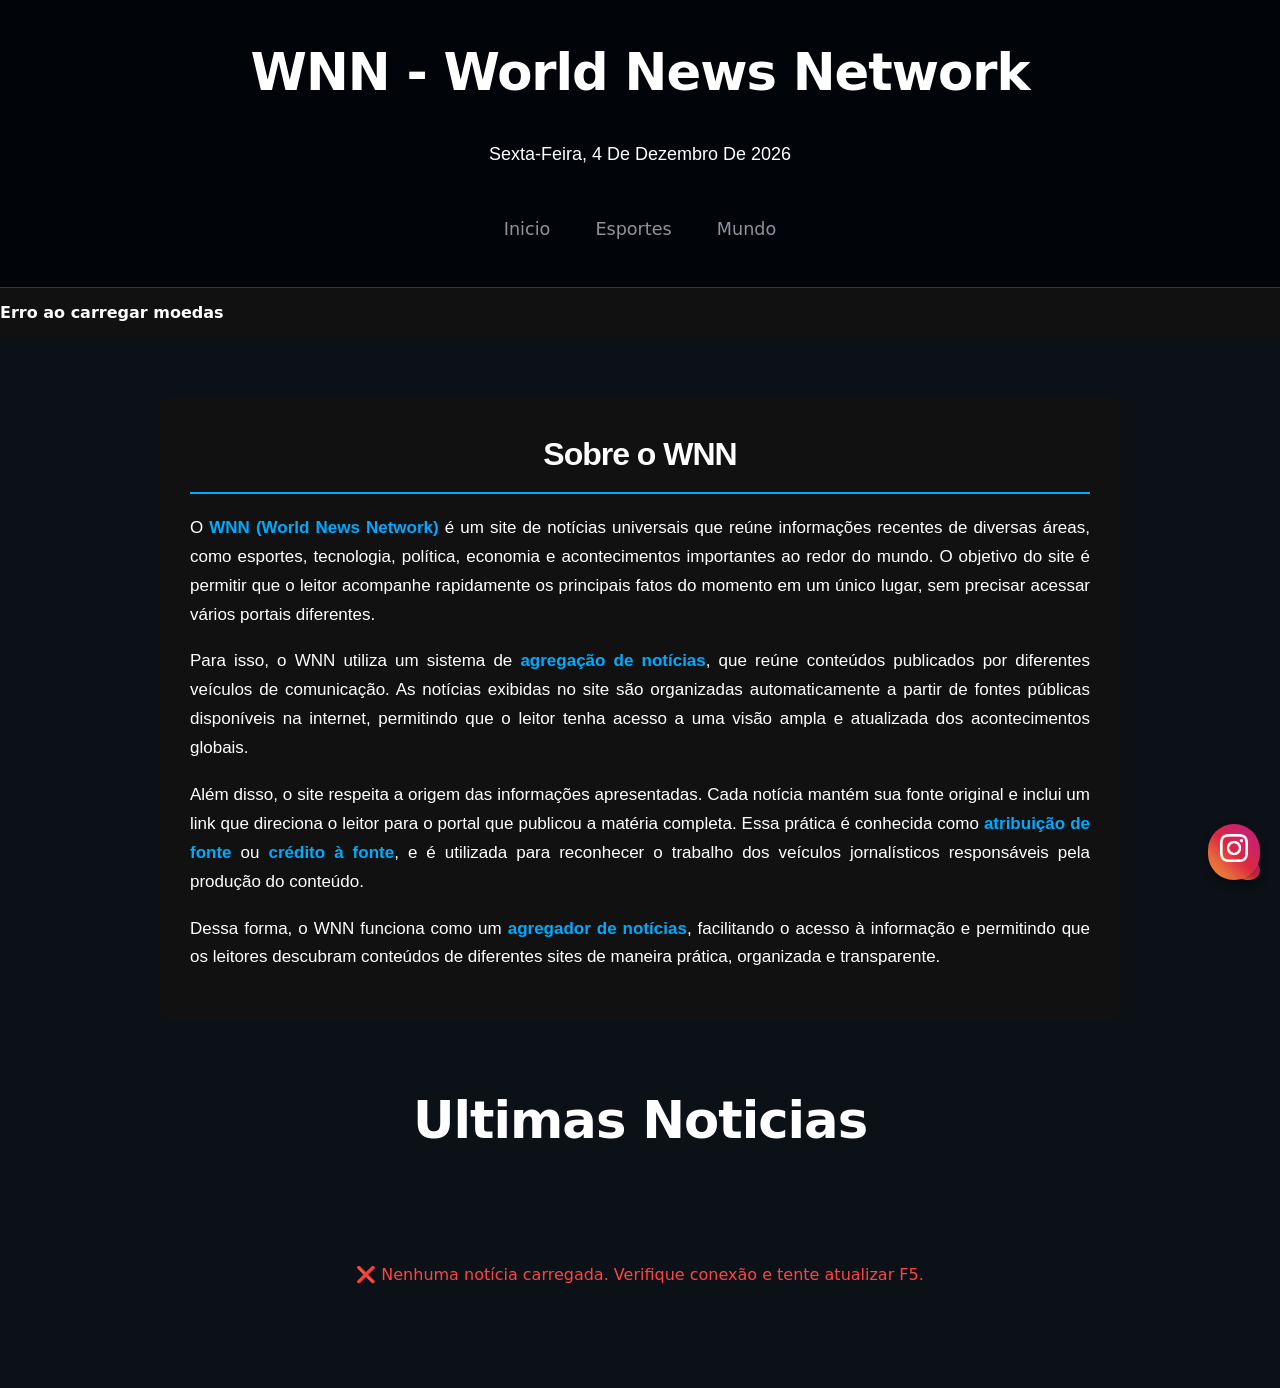
<file: site de noticias/index.html>
<!DOCTYPE html>
<html lang="pt-br">
<head>
<meta charset="UTF-8">
<meta name="viewport" content="width=device-width, initial-scale=1.0">
<link rel="stylesheet" href="style.css">
<title>WNN</title>
</head>

<body>

<header>
<h1 class="h1">WNN - World News Network</h1>
<p id="data"></p>

<script>
const hoje = new Date();

const dataFormatada = hoje.toLocaleDateString("pt-BR", {
  weekday: "long",
  day: "numeric",
  month: "long",
  year: "numeric"
});
document.getElementById("data").innerHTML = dataFormatada;
</script>
<nav>
<a href="index.html">Inicio</a>
<a href="esportes.html">Esportes</a>
<a href="mundo.html">Mundo</a>
</header>

<!-- CARROSSEL DE MOEDAS -->

<div class="carrossel">
<div class="ticker" id="cotacoes">

<span>Carregando moedas...</span>

</div>
</div>

<section class="sobre-wnn">

<h1>Sobre o WNN</h1>

<p>
O <strong>WNN (World News Network)</strong> é um site de notícias universais que reúne
informações recentes de diversas áreas, como esportes, tecnologia, política,
economia e acontecimentos importantes ao redor do mundo. O objetivo do site
é permitir que o leitor acompanhe rapidamente os principais fatos do momento
em um único lugar, sem precisar acessar vários portais diferentes.
</p>

<p>
Para isso, o WNN utiliza um sistema de <strong>agregação de notícias</strong>,
que reúne conteúdos publicados por diferentes veículos de comunicação.
As notícias exibidas no site são organizadas automaticamente a partir de
fontes públicas disponíveis na internet, permitindo que o leitor tenha
acesso a uma visão ampla e atualizada dos acontecimentos globais.
</p>

<p>
Além disso, o site respeita a origem das informações apresentadas.
Cada notícia mantém sua fonte original e inclui um link que direciona
o leitor para o portal que publicou a matéria completa. Essa prática é
conhecida como <strong>atribuição de fonte</strong> ou <strong>crédito à fonte</strong>,
e é utilizada para reconhecer o trabalho dos veículos jornalísticos
responsáveis pela produção do conteúdo.
</p>

<p>
Dessa forma, o WNN funciona como um <strong>agregador de notícias</strong>,
facilitando o acesso à informação e permitindo que os leitores descubram
conteúdos de diferentes sites de maneira prática, organizada e transparente.
</p>

</section>
<h1>Ultimas Noticias</h1>
<div class="noticias-mundo" id="noticias-esportes">
   <script>
      // SUBSTITUA o script da div #noticias-esportes por este (AGORA COM TUDO):

const FEEDS = {
    ufc: [
        { url: 'https://api.allorigins.win/get?url=' + encodeURIComponent('https://www.ufc.com/rss/news'), categoria: 'UFC' }
    ],
    f1: [
        { url: 'https://api.allorigins.win/get?url=' + encodeURIComponent('https://www.formula1.com/en/latest/rss/news'), categoria: 'F1' }
    ],
    futebol: [
        { url: 'https://api.allorigins.win/get?url=' + encodeURIComponent('https://www.uol.com.br/esporte/rss.xml'), categoria: 'Futebol' },
        { url: 'https://api.allorigins.win/get?url=' + encodeURIComponent('https://www.espn.com.br/rss/news'), categoria: 'Esportes' },
        { url: 'https://api.allorigins.win/get?url=' + encodeURIComponent('https://www.terra.com.br/esportes/rss.xml'), categoria: 'Esportes' }
    ],
    brasil: [
        { url: 'https://api.allorigins.win/get?url=' + encodeURIComponent('https://g1.globo.com/rss/g1/brasil/'), categoria: 'Brasil' }
    ],
    mundo: [
        { url: 'https://api.allorigins.win/get?url=' + encodeURIComponent('https://feeds.bbci.co.uk/portuguese/rss.xml'), categoria: 'Mundo' }
    ]
};

async function fetchRSS(feedUrl) {
    try {
        const controller = new AbortController();
        const timeout = setTimeout(() => controller.abort(), 10000); // 10s timeout
        
        const response = await fetch(feedUrl, { signal: controller.signal });
        clearTimeout(timeout);
        
        if (!response.ok) throw new Error(`HTTP ${response.status}`);
        const data = await response.json();
        
        const parser = new DOMParser();
        const xmlDoc = parser.parseFromString(data.contents, 'text/xml');
        
        // Verifica se tem erro de parsing
        const parserError = xmlDoc.querySelector('parsererror');
        if (parserError) throw new Error('Erro XML');
        
        return xmlDoc;
    } catch (error) {
        console.error('❌ Feed falhou:', feedUrl, error.message);
        return null;
    }
}

function parseRSS(xmlDoc) {
    const items = xmlDoc.querySelectorAll('item, entry'); // Suporta RSS e Atom
    const noticias = [];
    
    for (let i = 0; i < Math.min(items.length, 8); i++) { // 8 por feed agora
        const item = items[i];
        let title = item.querySelector('title')?.textContent?.trim() || 
                   item.querySelector('entry > title')?.textContent?.trim() ||
                   'Sem título';
        
        let link = item.querySelector('link')?.textContent?.trim() || 
                  item.querySelector('link[type="text/html"]')?.getAttribute('href') ||
                  '#';
        
        let description = item.querySelector('description')?.textContent || 
                         item.querySelector('summary')?.textContent ||
                         '';
        
        if (!title || title.length < 5) continue; // Pula títulos inválidos
        
        const resumo = description
            .replace(/<[^>]*>/g, '')
            .replace(/&[a-zA-Z0-9#]+;/g, ' ') // HTML entities
            .replace(/\s+/g, ' ')
            .trim()
            .substring(0, 120) + '...';

        noticias.push({ title, link, description: resumo });
    }
    return noticias;
}

function criarCard(noticia, categoria) {
    return `
        <div class="card-noticia">
            <div class="categoria">${categoria}</div>
            <h3>${noticia.title}</h3>
            <p>${noticia.description}</p>
            <a href="${noticia.link}" target="_blank" rel="noopener">Ler mais →</a>
        </div>
    `;
}

async function carregarTodasNoticias() {
    const container = document.getElementById('noticias-esportes');
    if (!container) {
        console.error('Container não encontrado!');
        return;
    }
    
    container.innerHTML = '<div style="grid-column:1/-1;text-align:center;padding:40px;color:#00ff88;font-size:18px;">🔄 Carregando todas as notícias (UFC, F1, Futebol, Brasil, Mundo)...</div>';
    
    const todasCategorias = ['ufc', 'f1', 'futebol', 'brasil', 'mundo'];
    let html = '';
    let total = 0;
    let erros = 0;
    
    for (const categoria of todasCategorias) {
        for (const feed of FEEDS[categoria]) {
            try {
                console.log(`📡 Carregando ${categoria}...`);
                const xmlDoc = await fetchRSS(feed.url);
                if (xmlDoc) {
                    const noticias = parseRSS(xmlDoc);
                    if (noticias.length > 0) {
                        noticias.forEach(noticia => {
                            html += criarCard(noticia, feed.categoria);
                            total++;
                        });
                    }
                }
            } catch (e) {
                erros++;
                console.error(`❌ ${categoria} falhou:`, e.message);
            }
        }
    }
    
    if (total > 0) {
        container.innerHTML = html;
        console.log(`✅ ${total} notícias carregadas! (${erros} feeds falharam)`);
    } else {
        container.innerHTML = '<div style="grid-column:1/-1;text-align:center;padding:40px;color:#ff4444;font-size:16px;">❌ Nenhuma notícia carregada. Verifique conexão e tente atualizar F5.</div>';
    }
}

// Inicialização + Auto-refresh
if (document.readyState === 'loading') {
    document.addEventListener('DOMContentLoaded', carregarTodasNoticias);
} else {
    carregarTodasNoticias();
}
setInterval(carregarTodasNoticias, 30 * 60 * 1000); // 30 minutos
   </script>
</div>



<script>

/* MOEDAS QUE SERÃO BUSCADAS */

async function atualizarCotacoes(){

try{

const resposta = await fetch("https://open.er-api.com/v6/latest/BRL")
const dados = await resposta.json()

const taxas = dados.rates

let html = ""

html += `<span>Cotação em tempo real: Dólar (USD): R$ ${(1/taxas.USD).toFixed(2)}</span>`
html += `<span>Euro (EUR): R$ ${(1/taxas.EUR).toFixed(2)}</span>`
html += `<span>Libra (GBP): R$ ${(1/taxas.GBP).toFixed(2)}</span>`
html += `<span>Iene (JPY): R$ ${(1/taxas.JPY).toFixed(2)}</span>`
html += `<span>Dólar Canadense (CAD): R$ ${(1/taxas.CAD).toFixed(2)}</span>`
html += `<span>Dólar Australiano (AUD): R$ ${(1/taxas.AUD).toFixed(2)}</span>`
html += `<span>Franco Suíço (CHF): R$ ${(1/taxas.CHF).toFixed(2)}</span>`
html += `<span>Yuan Chinês (CNY): R$ ${(1/taxas.CNY).toFixed(2)}</span>`
html += `<span>Peso Argentino (ARS): R$ ${(1/taxas.ARS).toFixed(2)}</span>`
html += `<span>Peso Mexicano (MXN): R$ ${(1/taxas.MXN).toFixed(2)}</span>`

document.getElementById("cotacoes").innerHTML = html + html

}catch(erro){

document.getElementById("cotacoes").innerHTML =
"<span>Erro ao carregar moedas</span>"

}

}

atualizarCotacoes()
setInterval(atualizarCotacoes,60000)
</script>
<div class="ctt">
   <div class="ctt">
<a href="https://www.instagram.com/wnnfatos/" target="_blank">
<img src="insta.png" alt="Instagram" class="insta">
    </div>
</div>
</body>
</html>
</file>
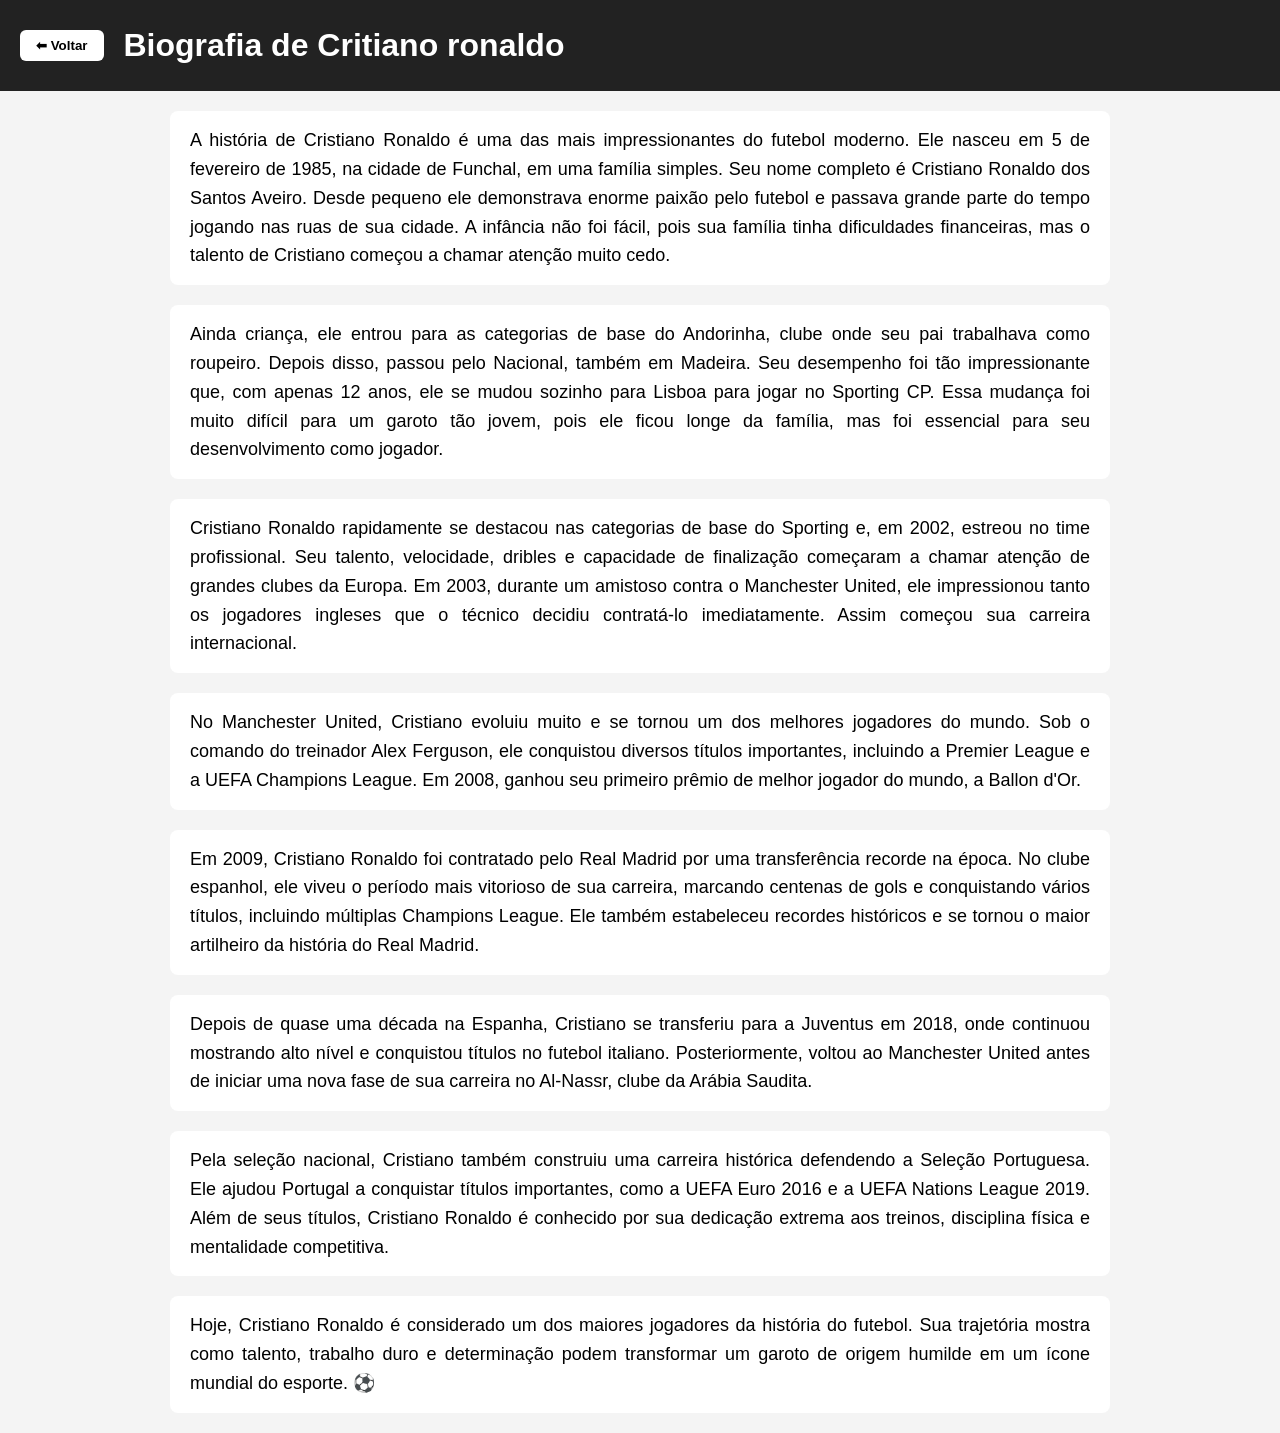
<file: site de noticias/cr7.html>
<!DOCTYPE html>
<html lang="en">
<head>
    <meta charset="UTF-8">
    <meta name="viewport" content="width=device-width, initial-scale=1.0">
    <title>Cristiano Ronaldo</title>
    <link rel="stylesheet" href="cr7.css">
</head>
<body>
    <header>
        <button class="voltar" onclick="history.back()">⬅ Voltar</button>
        <h1>Biografia de Critiano ronaldo</h1>
    </header>
    <p>A história de Cristiano Ronaldo é uma das mais impressionantes do futebol moderno. Ele nasceu em 5 de fevereiro de 1985, na cidade de Funchal, em uma família simples. Seu nome completo é Cristiano Ronaldo dos Santos Aveiro. Desde pequeno ele demonstrava enorme paixão pelo futebol e passava grande parte do tempo jogando nas ruas de sua cidade. A infância não foi fácil, pois sua família tinha dificuldades financeiras, mas o talento de Cristiano começou a chamar atenção muito cedo.</p><p>Ainda criança, ele entrou para as categorias de base do Andorinha, clube onde seu pai trabalhava como roupeiro. Depois disso, passou pelo Nacional, também em Madeira. Seu desempenho foi tão impressionante que, com apenas 12 anos, ele se mudou sozinho para Lisboa para jogar no Sporting CP. Essa mudança foi muito difícil para um garoto tão jovem, pois ele ficou longe da família, mas foi essencial para seu desenvolvimento como jogador.</p><p>Cristiano Ronaldo rapidamente se destacou nas categorias de base do Sporting e, em 2002, estreou no time profissional. Seu talento, velocidade, dribles e capacidade de finalização começaram a chamar atenção de grandes clubes da Europa. Em 2003, durante um amistoso contra o Manchester United, ele impressionou tanto os jogadores ingleses que o técnico decidiu contratá-lo imediatamente. Assim começou sua carreira internacional.</p><p>No Manchester United, Cristiano evoluiu muito e se tornou um dos melhores jogadores do mundo. Sob o comando do treinador Alex Ferguson, ele conquistou diversos títulos importantes, incluindo a Premier League e a UEFA Champions League. Em 2008, ganhou seu primeiro prêmio de melhor jogador do mundo, a Ballon d'Or.</p><p>Em 2009, Cristiano Ronaldo foi contratado pelo Real Madrid por uma transferência recorde na época. No clube espanhol, ele viveu o período mais vitorioso de sua carreira, marcando centenas de gols e conquistando vários títulos, incluindo múltiplas Champions League. Ele também estabeleceu recordes históricos e se tornou o maior artilheiro da história do Real Madrid.</p><p>Depois de quase uma década na Espanha, Cristiano se transferiu para a Juventus em 2018, onde continuou mostrando alto nível e conquistou títulos no futebol italiano. Posteriormente, voltou ao Manchester United antes de iniciar uma nova fase de sua carreira no Al-Nassr, clube da Arábia Saudita.</p><p>Pela seleção nacional, Cristiano também construiu uma carreira histórica defendendo a Seleção Portuguesa. Ele ajudou Portugal a conquistar títulos importantes, como a UEFA Euro 2016 e a UEFA Nations League 2019. Além de seus títulos, Cristiano Ronaldo é conhecido por sua dedicação extrema aos treinos, disciplina física e mentalidade competitiva.</p><p>Hoje, Cristiano Ronaldo é considerado um dos maiores jogadores da história do futebol. Sua trajetória mostra como talento, trabalho duro e determinação podem transformar um garoto de origem humilde em um ícone mundial do esporte. ⚽</p>
</body>
</html>
</file>
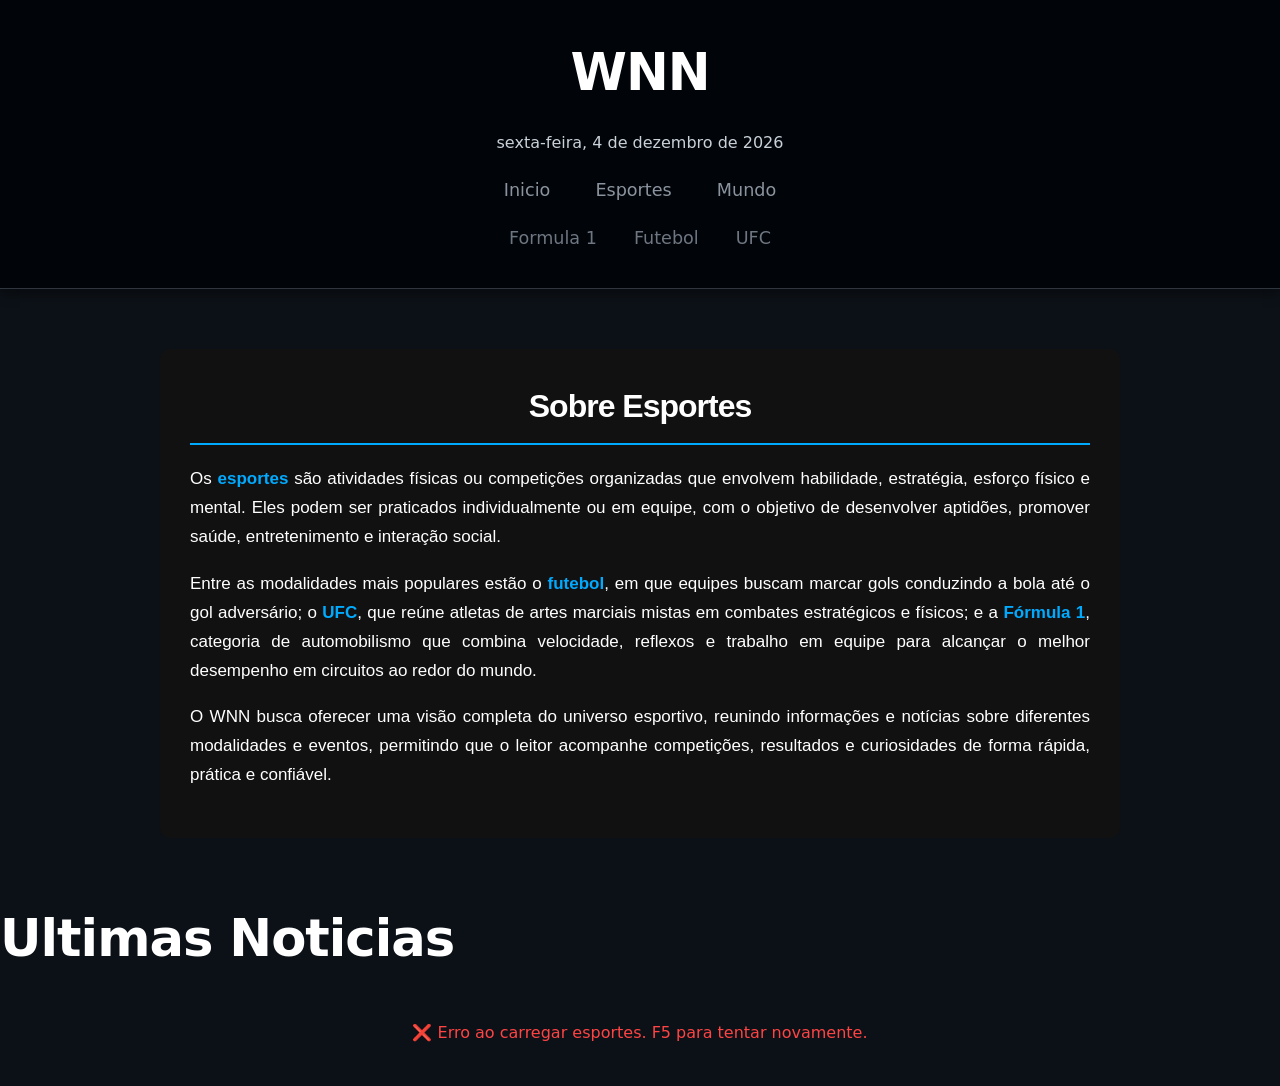
<file: site de noticias/esportes.html>
<!DOCTYPE html>
<html lang="pt-br">
<head>
<meta charset="UTF-8">
<meta name="viewport" content="width=device-width, initial-scale=1.0">
<link rel="stylesheet" href="esportes.css">

<title>WNN</title>
</head>

<body>

<header>

<h1>WNN</h1>
<p id="data"></p>

<script>
const hoje = new Date();

const dataFormatada = hoje.toLocaleDateString("pt-BR", {
  weekday: "long",
  day: "numeric",
  month: "long",
  year: "numeric"
});
document.getElementById("data").innerHTML = dataFormatada;
</script>

<nav>
<a href="index.html">Inicio</a>
<a href="esportes.html">Esportes</a>
<a href="mundo.html">Mundo</a>
</nav>

<nav class="sub-nav">
<a href="f1.html" class="sub-link">Formula 1</a>
<a href="fut.html" class="sub-link">Futebol</a>
<a href="ufc.html" class="sub-link">UFC</a>
</nav>

</header>
<section class="sobre-esportes">

<h1>Sobre Esportes</h1>

<p>
Os <strong>esportes</strong> são atividades físicas ou competições organizadas que envolvem habilidade, estratégia, esforço físico e mental. Eles podem ser praticados individualmente ou em equipe, com o objetivo de desenvolver aptidões, promover saúde, entretenimento e interação social.
</p>

<p>
Entre as modalidades mais populares estão o <strong>futebol</strong>, em que equipes buscam marcar gols conduzindo a bola até o gol adversário; o <strong>UFC</strong>, que reúne atletas de artes marciais mistas em combates estratégicos e físicos; e a <strong>Fórmula 1</strong>, categoria de automobilismo que combina velocidade, reflexos e trabalho em equipe para alcançar o melhor desempenho em circuitos ao redor do mundo.
</p>

<p>
O WNN busca oferecer uma visão completa do universo esportivo, reunindo informações e notícias sobre diferentes modalidades e eventos, permitindo que o leitor acompanhe competições, resultados e curiosidades de forma rápida, prática e confiável.
</p>

</section>
<h1>Ultimas Noticias</h1>
<div class="noticias-mundo" id="noticias-esportes">
<script>
  // JS APENAS PARA ESPORTES (substitua o script da div #noticias-esportes)

const FEEDS_ESPORTE = [
    { url: 'https://api.allorigins.win/get?url=' + encodeURIComponent('https://www.uol.com.br/esporte/rss.xml'), categoria: 'Futebol' },
    { url: 'https://api.allorigins.win/get?url=' + encodeURIComponent('https://www.espn.com.br/rss/news'), categoria: 'Esportes' },
    { url: 'https://api.allorigins.win/get?url=' + encodeURIComponent('https://www.terra.com.br/esportes/rss.xml'), categoria: 'Esportes' },
    { url: 'https://api.allorigins.win/get?url=' + encodeURIComponent('https://www.ufc.com/rss/news'), categoria: 'UFC' },
    { url: 'https://api.allorigins.win/get?url=' + encodeURIComponent('https://www.formula1.com/en/latest/rss/news'), categoria: 'F1' }
];

async function fetchRSS(feedUrl) {
    try {
        const controller = new AbortController();
        const timeout = setTimeout(() => controller.abort(), 8000);
        
        const response = await fetch(feedUrl, { signal: controller.signal });
        clearTimeout(timeout);
        
        if (!response.ok) throw new Error(`HTTP ${response.status}`);
        const data = await response.json();
        
        const parser = new DOMParser();
        const xmlDoc = parser.parseFromString(data.contents, 'text/xml');
        const parserError = xmlDoc.querySelector('parsererror');
        if (parserError) throw new Error('XML inválido');
        
        return xmlDoc;
    } catch (error) {
        console.error('Feed falhou:', error.message);
        return null;
    }
}

function parseRSS(xmlDoc) {
    const items = xmlDoc.querySelectorAll('item, entry');
    const noticias = [];
    
    for (let i = 0; i < Math.min(items.length, 10); i++) {
        const item = items[i];
        let title = item.querySelector('title')?.textContent?.trim() || 'Sem título';
        let link = item.querySelector('link')?.textContent?.trim() || 
                  item.querySelector('link[type="text/html"]')?.getAttribute('href') || '#';
        let description = item.querySelector('description, summary')?.textContent || '';
        
        if (title.length < 5) continue;
        
        const resumo = description
            .replace(/<[^>]*>/g, '')
            .replace(/&[a-zA-Z0-9#]+;/g, ' ')
            .replace(/\s+/g, ' ')
            .trim()
            .substring(0, 120) + '...';

        noticias.push({ title, link, description: resumo });
    }
    return noticias;
}

function criarCard(noticia, categoria) {
    return `
        <div class="card-noticia">
            <div class="categoria">${categoria}</div>
            <h3>${noticia.title}</h3>
            <p>${noticia.description}</p>
            <a href="${noticia.link}" target="_blank" rel="noopener">Ler mais →</a>
        </div>
    `;
}

async function carregarEsportes() {
    const container = document.getElementById('noticias-esportes');
    if (!container) return;
    
    container.innerHTML = '<div style="grid-column:1/-1;text-align:center;padding:40px;color:#00ff88;font-size:18px;">⚽🔥 Carregando notícias de esportes...</div>';
    
    let html = '';
    let total = 0;
    
    for (const feed of FEEDS_ESPORTE) {
        try {
            console.log(`📡 ${feed.categoria}...`);
            const xmlDoc = await fetchRSS(feed.url);
            if (xmlDoc) {
                const noticias = parseRSS(xmlDoc);
                noticias.forEach(noticia => {
                    html += criarCard(noticia, feed.categoria);
                    total++;
                });
            }
        } catch (e) {
            console.error(`❌ ${feed.categoria}:`, e.message);
        }
    }
    
    container.innerHTML = total > 0 ? html : 
        '<div style="grid-column:1/-1;text-align:center;padding:40px;color:#ff4444;">❌ Erro ao carregar esportes. F5 para tentar novamente.</div>';
    
    console.log(`⚽ ${total} notícias esportivas carregadas!`);
}

// Carrega agora + atualiza a cada 30min
if (document.readyState === 'loading') {
    document.addEventListener('DOMContentLoaded', carregarEsportes);
} else {
    carregarEsportes();
}
setInterval(carregarEsportes, 30 * 60 * 1000);
</script>


<footer>

<div class="footer-container">

<div class="footer-logo">
<img src="logo-wnn.png" alt="WNN">
<p>World News Network - notícias atualizadas sobre esportes, tecnologia e acontecimentos do mundo.</p>
</div>

<div class="footer-links">
<h3>Navegação</h3>
<a href="#">Início</a>
<a href="#">Esportes</a>
<a href="../mundo/mundo.html">Mundo</a>
<a href="https://web.whatsapp.com" target="_blank">Contato</a>
</div>

<div class="footer-social">
<h3>Redes</h3>
<a href="https://www.instagram.com/wnnfatos/" target="_blank">Instagram</a>
<a href="https://web.whatsapp.com" target="_blank">Whatsapp</a>
<a href="#">YouTube</a>
</div>

</div>

<div class="ctt">
   <div class="ctt">
        <a href="https://www.instagram.com/wnnfatos/" target="_blank">
        <img src="insta.png" alt="Instagram" class="insta">
    </div>
</div>
<div class="footer-copy">
<p>© 2026 WNN - Todos os direitos reservados</p>
</div>

</footer>
</file>
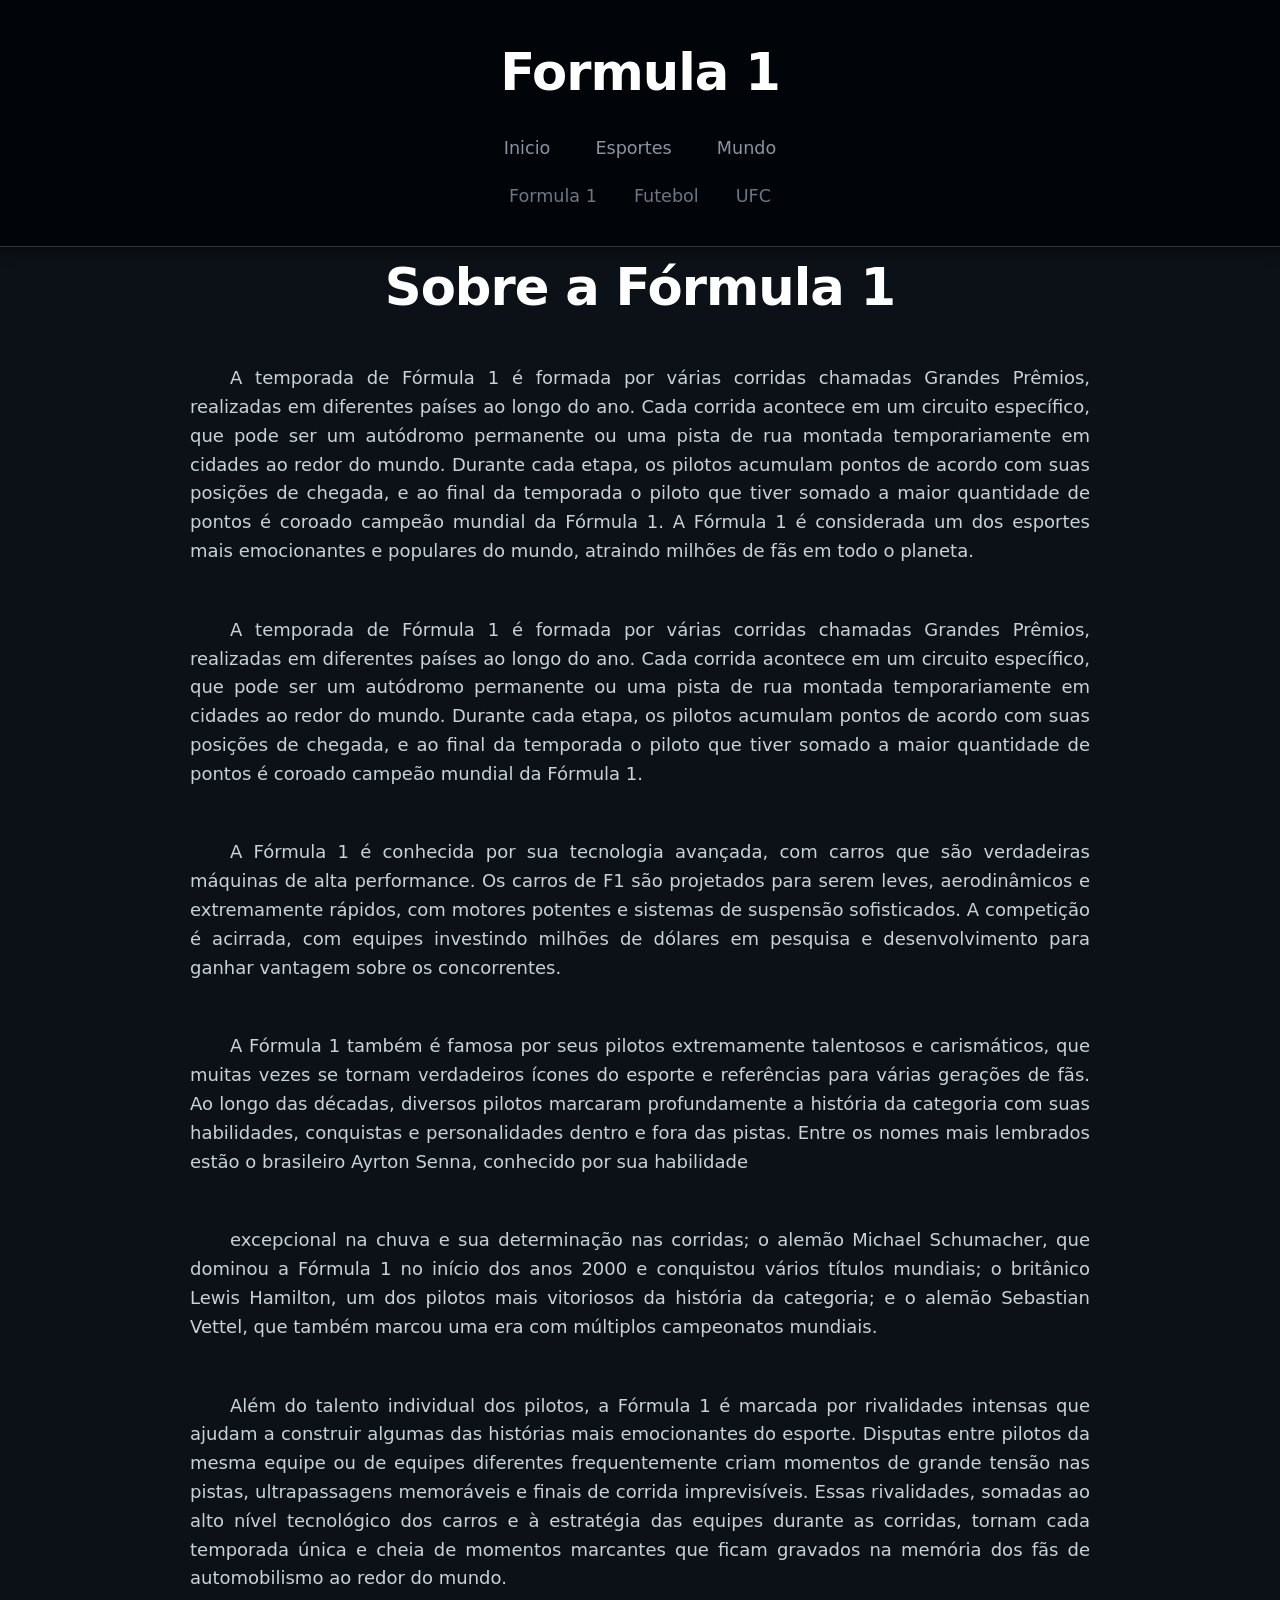
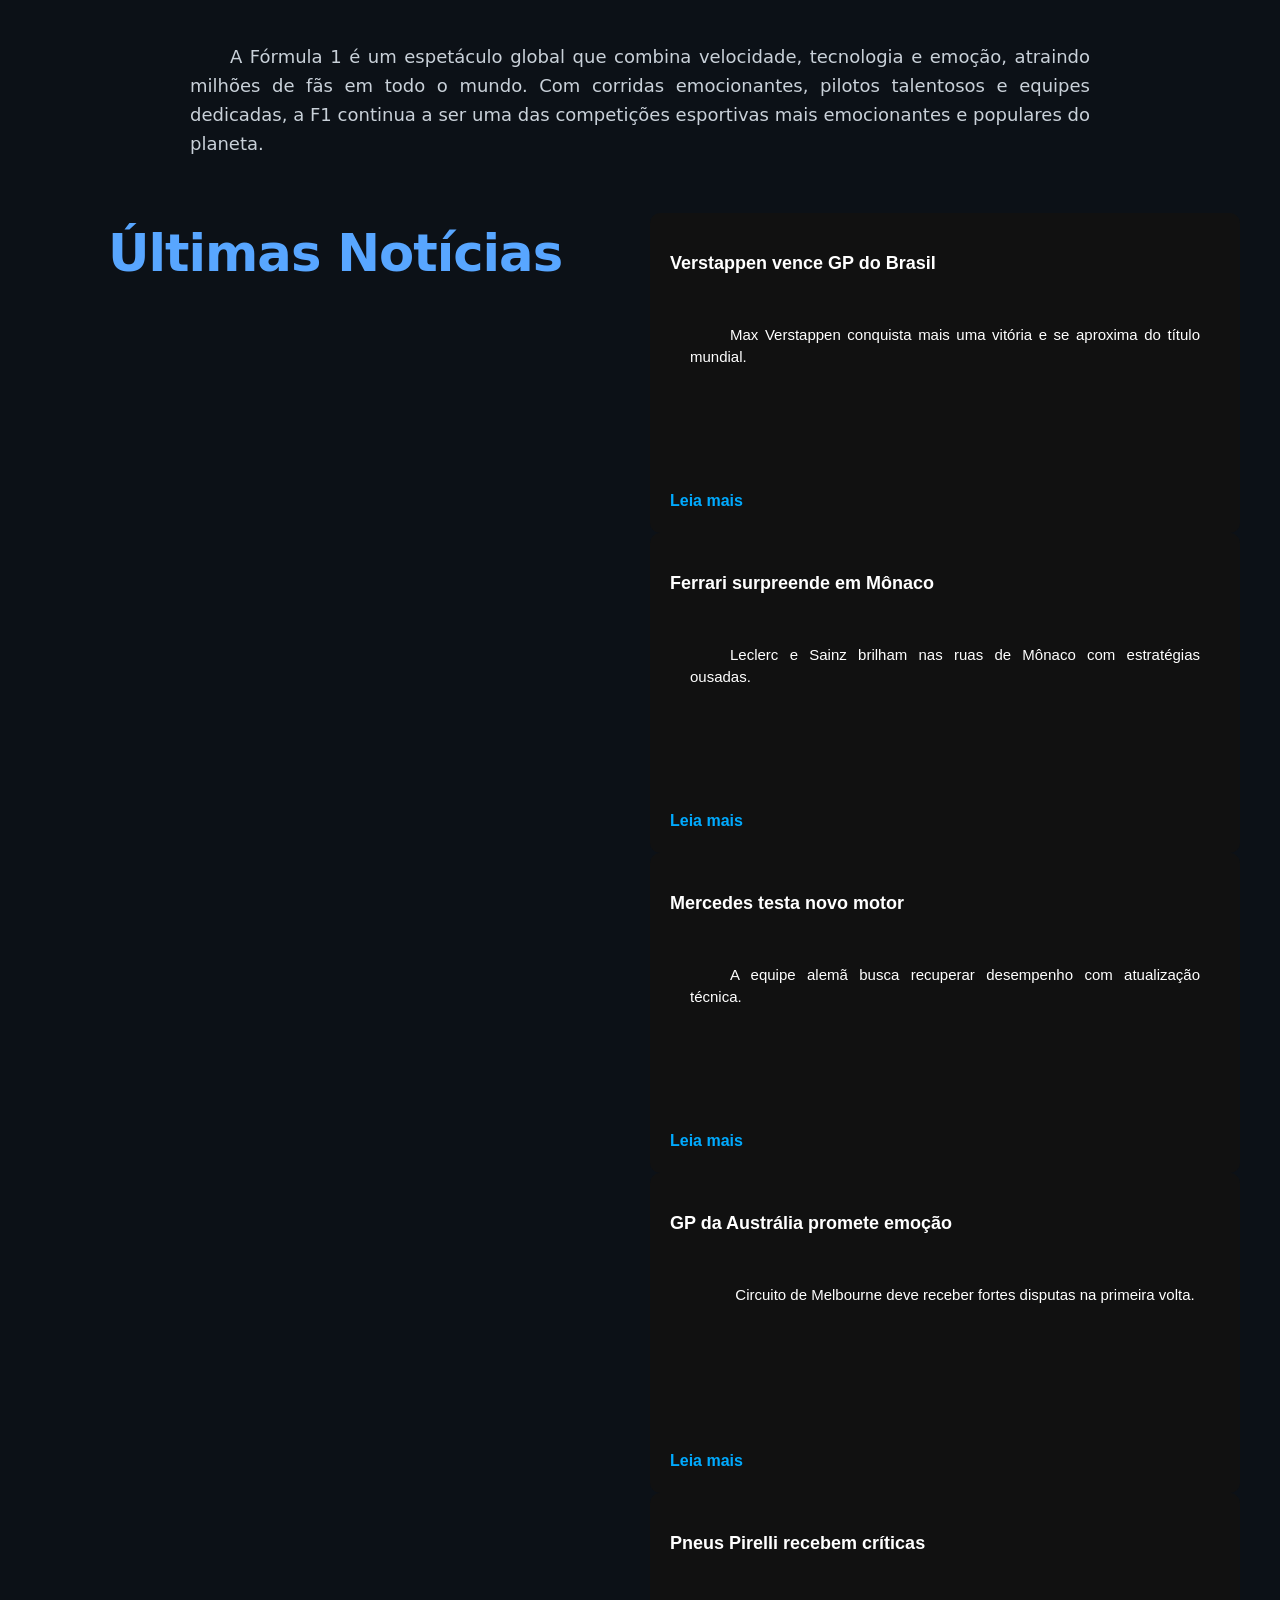
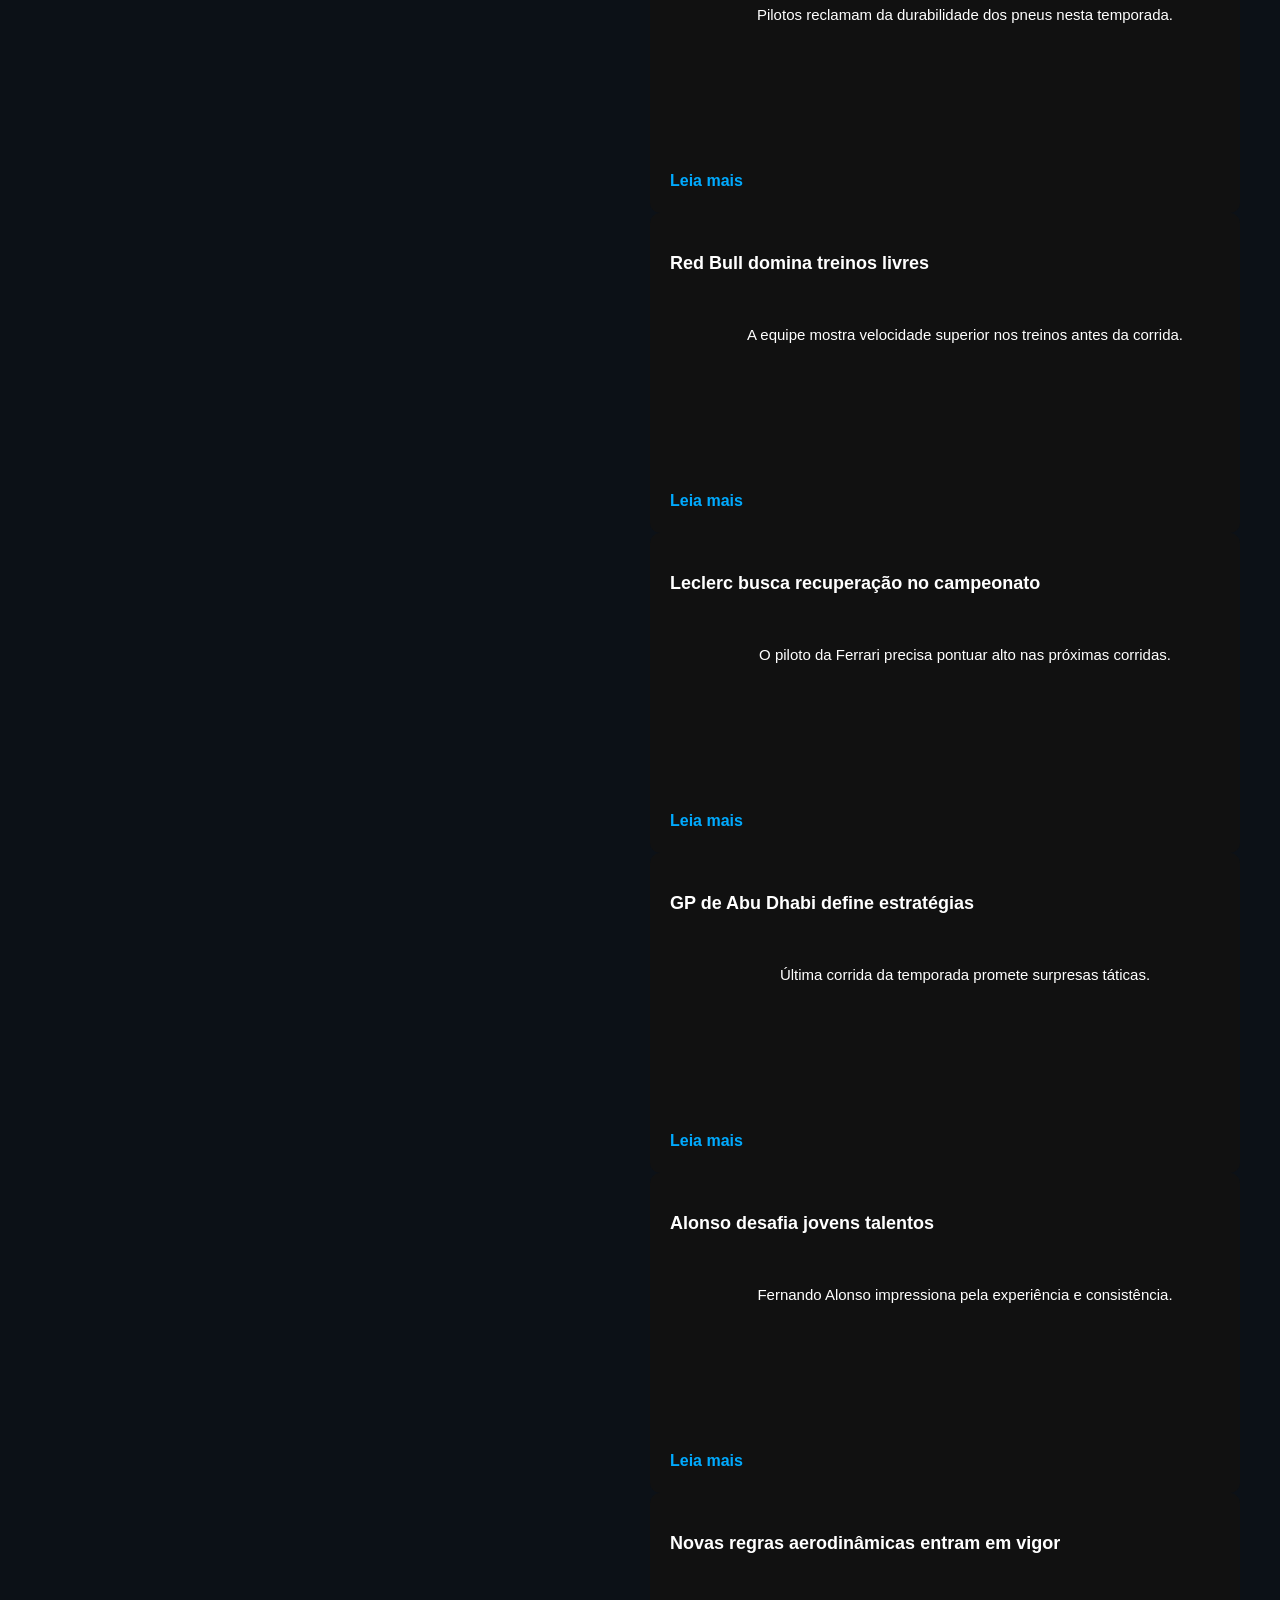
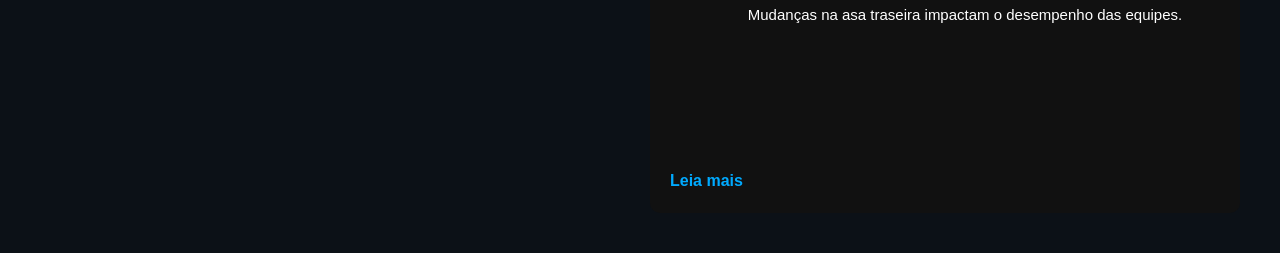
<file: site de noticias/f1.html>
<!DOCTYPE html>
<html lang="pt-br">
<head>
<meta charset="UTF-8">
<meta name="viewport" content="width=device-width, initial-scale=1.0">
<title>Formula 1</title>
<link rel="stylesheet" href="f1.css">
</head>

<body>

<header>

<h1>Formula 1</h1>

<nav>
<a href="index.html">Inicio</a>
<a href="esportes.html">Esportes</a>
<a href="mundo.html">Mundo</a>
</nav>

<nav class="sub-nav">
<a href="f1.html" class="sub-link">Formula 1</a>
<a href="fut.html" class="sub-link">Futebol</a>
<a href="ufc.html" class="sub-link">UFC</a>
</nav>
</header>

<h1 class="titulo">Sobre a Fórmula 1</h1>

<p class="esp">
A temporada de Fórmula 1 é formada por várias corridas chamadas Grandes Prêmios, realizadas em diferentes países ao longo do ano. Cada corrida acontece em um circuito específico, que pode ser um autódromo permanente ou uma pista de rua montada temporariamente em cidades ao redor do mundo. Durante cada etapa, os pilotos acumulam pontos de acordo com suas posições de chegada, e ao final da temporada o piloto que tiver somado a maior quantidade de pontos é coroado campeão mundial da Fórmula 1. A Fórmula 1 é considerada um dos esportes mais emocionantes e populares do mundo, atraindo milhões de fãs em todo o planeta.
</p>

<div>

<div class="texto">

<p>
A temporada de Fórmula 1 é formada por várias corridas chamadas Grandes Prêmios, realizadas em diferentes países ao longo do ano. Cada corrida acontece em um circuito específico, que pode ser um autódromo permanente ou uma pista de rua montada temporariamente em cidades ao redor do mundo. Durante cada etapa, os pilotos acumulam pontos de acordo com suas posições de chegada, e ao final da temporada o piloto que tiver somado a maior quantidade de pontos é coroado campeão mundial da Fórmula 1.
</p>

<p>
A Fórmula 1 é conhecida por sua tecnologia avançada, com carros que são verdadeiras máquinas de alta performance. Os carros de F1 são projetados para serem leves, aerodinâmicos e extremamente rápidos, com motores potentes e sistemas de suspensão sofisticados. A competição é acirrada, com equipes investindo milhões de dólares em pesquisa e desenvolvimento para ganhar vantagem sobre os concorrentes.
</p>

<p>
A Fórmula 1 também é famosa por seus pilotos extremamente talentosos e carismáticos, que muitas vezes se tornam verdadeiros ícones do esporte e referências para várias gerações de fãs. Ao longo das décadas, diversos pilotos marcaram profundamente a história da categoria com suas habilidades, conquistas e personalidades dentro e fora das pistas. Entre os nomes mais lembrados estão o brasileiro Ayrton Senna, conhecido por sua habilidade 
</p>


</div>

</div>
<p>excepcional na chuva e sua determinação nas corridas; o alemão Michael Schumacher, que dominou a Fórmula 1 no início dos anos 2000 e conquistou vários títulos mundiais; o britânico Lewis Hamilton, um dos pilotos mais vitoriosos da história da categoria; e o alemão Sebastian Vettel, que também marcou uma era com múltiplos campeonatos mundiais.</p>

<p>
Além do talento individual dos pilotos, a Fórmula 1 é marcada por rivalidades intensas que ajudam a construir algumas das histórias mais emocionantes do esporte. Disputas entre pilotos da mesma equipe ou de equipes diferentes frequentemente criam momentos de grande tensão nas pistas, ultrapassagens memoráveis e finais de corrida imprevisíveis. Essas rivalidades, somadas ao alto nível tecnológico dos carros e à estratégia das equipes durante as corridas, tornam cada temporada única e cheia de momentos marcantes que ficam gravados na memória dos fãs de automobilismo ao redor do mundo.
</p>

<p>
A Fórmula 1 é um espetáculo global que combina velocidade, tecnologia e emoção, atraindo milhões de fãs em todo o mundo. Com corridas emocionantes, pilotos talentosos e equipes dedicadas, a F1 continua a ser uma das competições esportivas mais emocionantes e populares do planeta.
</p>

<section class="noticias-mundo">
  <h1>Últimas Notícias</h1>
  <div id="noticias-f1">
    <!-- Cards de notícias serão inseridos aqui -->
  </div>
</section>

<script>
const noticiasF1 = [
  { title: "Verstappen vence GP do Brasil", description: "Max Verstappen conquista mais uma vitória e se aproxima do título mundial.", url: "https://www.formula1.com/en/latest/article.verstappen-wins-brazilian-grand-prix-as-red-bull-dominates.1xG9kq1wML2r92gJ7KqfM7.html" },
  { title: "Ferrari surpreende em Mônaco", description: "Leclerc e Sainz brilham nas ruas de Mônaco com estratégias ousadas.", url: "https://www.racefans.net/2026/05/24/ferrari-impresses-at-monaco-gp/" },
  { title: "Mercedes testa novo motor", description: "A equipe alemã busca recuperar desempenho com atualização técnica.", url: "https://www.motorsport.com/f1/news/mercedes-new-engine-test/10345678/" },
  { title: "GP da Austrália promete emoção", description: "Circuito de Melbourne deve receber fortes disputas na primeira volta.", url: "https://www.formula1.com/en/latest/article.australian-gp-preview-2026-expectations-and-drivers-to-watch.6xJH3v7KZg0R0o.html" },
  { title: "Pneus Pirelli recebem críticas", description: "Pilotos reclamam da durabilidade dos pneus nesta temporada.", url: "https://www.motorsport.com/f1/news/pirelli-tyre-criticism-2026/10345999/" },
  { title: "Red Bull domina treinos livres", description: "A equipe mostra velocidade superior nos treinos antes da corrida.", url: "https://www.racefans.net/2026/03/14/red-bull-dominates-practice-sessions/" },
  { title: "Leclerc busca recuperação no campeonato", description: "O piloto da Ferrari precisa pontuar alto nas próximas corridas.", url: "https://www.formula1.com/en/latest/article.leclerc-targets-championship-comeback.4K3hJxPp9D9f0z.html" },
  { title: "GP de Abu Dhabi define estratégias", description: "Última corrida da temporada promete surpresas táticas.", url: "https://www.motorsport.com/f1/news/abu-dhabi-strategy-preview-2026/10346021/" },
  { title: "Alonso desafia jovens talentos", description: "Fernando Alonso impressiona pela experiência e consistência.", url: "https://www.formula1.com/en/latest/article.alonso-outshines-young-talent-in-2026-season.7kL2Qh9P0F1R.html" },
  { title: "Novas regras aerodinâmicas entram em vigor", description: "Mudanças na asa traseira impactam o desempenho das equipes.", url: "https://www.racefans.net/2026/01/05/f1-aero-rule-changes-2026/" }
];

function atualizarNoticiasF1() {
  const container = document.getElementById('noticias-f1');
  container.innerHTML = ''; // Limpa notícias antigas

  noticiasF1.forEach(noticia => {
    const card = document.createElement('div');
    card.classList.add('card-noticia');
    card.innerHTML = `
      <h3>${noticia.title}</h3>
      <p>${noticia.description}</p>
      <a href="${noticia.url}" target="_blank">Leia mais</a>
    `;
    container.appendChild(card);
  });
}

// Atualiza automaticamente a cada 2 minutos
atualizarNoticiasF1();
setInterval(atualizarNoticiasF1, 120000);
</script>


</body>
</html>
</file>
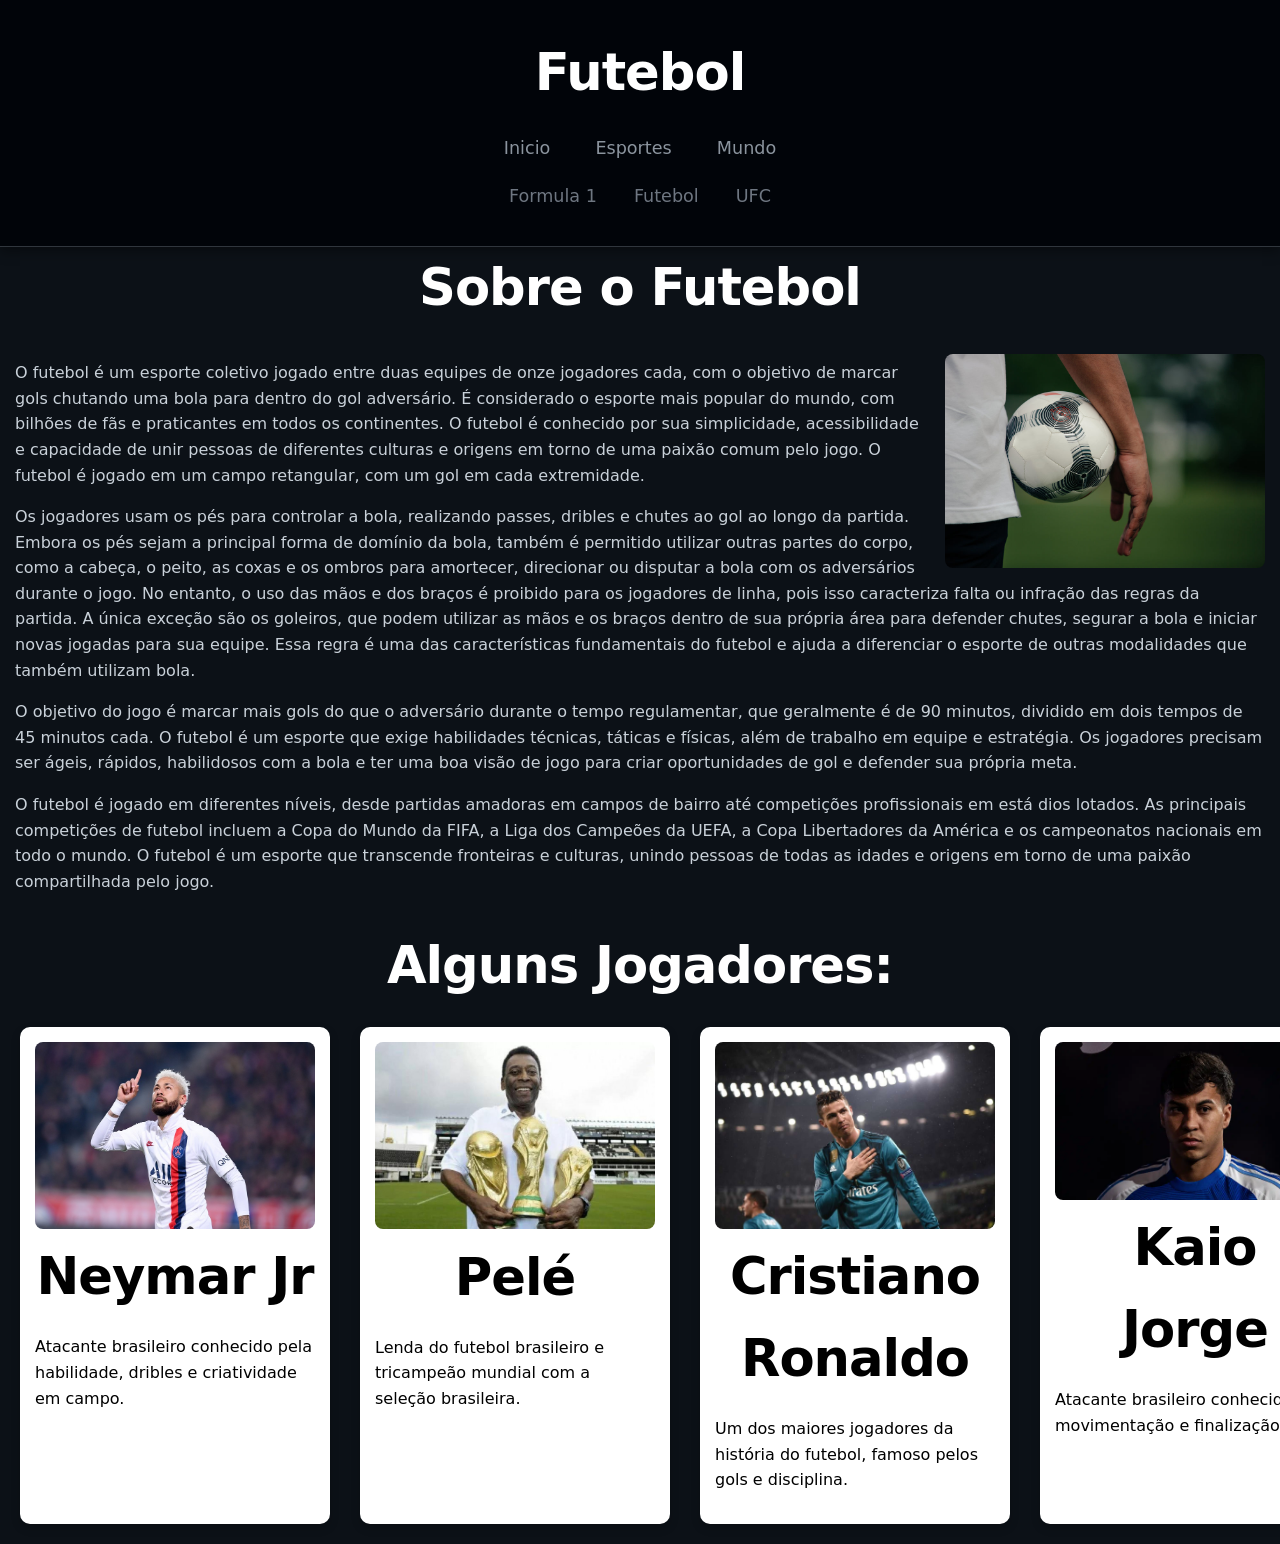
<file: site de noticias/fut.html>
<!DOCTYPE html>
<html lang="pt-br">
<head>
    <meta charset="UTF-8">
    <meta name="viewport" content="width=device-width, initial-scale=1.0">
    <title>WNN</title>
    <link rel="stylesheet" href="fut.css">
</head>
<body>
    <header>
        <h1>Futebol</h1>
    <nav>
        <a href="index.html">Inicio</a>
        <a href="esportes.html">Esportes</a>
        <a href="mundo.html">Mundo</a>
    </nav>

    <nav class="sub-nav">
        <a href="f1.html" class="sub-link">Formula 1</a>
        <a href="fut.html" class="sub-link">Futebol</a>
        <a href="ufc.html" class="sub-link">UFC</a>
    </nav>
    </header>
    <h1 class="titulo">Sobre o Futebol</h1>
    <div class="text">
        <img src="futebol.jpg" alt="Futebol" class="fut">
        <p> O futebol é um esporte coletivo jogado entre duas equipes de onze jogadores cada, com o objetivo de marcar gols chutando uma bola para dentro do gol adversário. É considerado o esporte mais popular do mundo, com bilhões de fãs e praticantes em todos os continentes. O futebol é conhecido por sua simplicidade, acessibilidade e capacidade de unir pessoas de diferentes culturas e origens em torno de uma paixão comum pelo jogo. O futebol é jogado em um campo retangular, com um gol em cada extremidade.</p><p>Os jogadores usam os pés para controlar a bola, realizando passes, dribles e chutes ao gol ao longo da partida. Embora os pés sejam a principal forma de domínio da bola, também é permitido utilizar outras partes do corpo, como a cabeça, o peito, as coxas e os ombros para amortecer, direcionar ou disputar a bola com os adversários durante o jogo. No entanto, o uso das mãos e dos braços é proibido para os jogadores de linha, pois isso caracteriza falta ou infração das regras da partida. A única exceção são os goleiros, que podem utilizar as mãos e os braços dentro de sua própria área para defender chutes, segurar a bola e iniciar novas jogadas para sua equipe. Essa regra é uma das características fundamentais do futebol e ajuda a diferenciar o esporte de outras modalidades que também utilizam bola.</p><p> O objetivo do jogo é marcar mais gols do que o adversário durante o tempo regulamentar, que geralmente é de 90 minutos, dividido em dois tempos de 45 minutos cada. O futebol é um esporte que exige habilidades técnicas, táticas e físicas, além de trabalho em equipe e estratégia. Os jogadores precisam ser ágeis, rápidos, habilidosos com a bola e ter uma boa visão de jogo para criar oportunidades de gol e defender sua própria meta. </p> <p>O futebol é jogado em diferentes níveis, desde partidas amadoras em campos de bairro até competições profissionais em está dios lotados. As principais competições de futebol incluem a Copa do Mundo da FIFA, a Liga dos Campeões da UEFA, a Copa Libertadores da América e os campeonatos nacionais em todo o mundo. O futebol é um esporte que transcende fronteiras e culturas, unindo pessoas de todas as idades e origens em torno de uma paixão compartilhada pelo jogo.</p>
    </div>

<h1 class="titulo">Alguns Jogadores:</h1>


<div class="Jogadores">

<div class="cdb">
<a href="../Fut/jogadores/njr.html"><img src="neymar.jpg" alt="Neymar Jr"></a>
<h1 class="h1">Neymar Jr</h1>
<p>Atacante brasileiro conhecido pela habilidade, dribles e criatividade em campo.</p>
</div>

<div class="cdb">
<a href="../Fut/jogadores/pele.html"><img src="pele.jpg" alt="Pelé"></a>
<h1 class="h1">Pelé</h1>
<p>Lenda do futebol brasileiro e tricampeão mundial com a seleção brasileira.</p>
</div>

<div class="cdb">
<a href="../Fut/jogadores/cr7.html"><img src="cr7.jpg" alt="Cristiano Ronaldo"></a>
<h1 class="h1">Cristiano Ronaldo</h1>
<p>Um dos maiores jogadores da história do futebol, famoso pelos gols e disciplina.</p>
</div>

<div class="cdb">
<a href="../Fut/jogadores/kj.html"><img src="k19.webp" alt="Kaio Jorge"></a>
<h1 class="h1">Kaio Jorge</h1>
<p>Atacante brasileiro conhecido pela movimentação e finalização.</p>
</div>

<div class="cdb">
<img src="messi.jpg" alt="Lionel Messi">
<h1 class="h1">Lionel Messi</h1>
<p>Craque argentino conhecido pela visão de jogo, dribles curtos e muitos títulos.</p>
</div>

<div class="cdb">
<img src="mbappe.webp" alt="Mbappé">
<h1 class="h1">Kylian Mbappé</h1>
<p>Atacante francês famoso pela velocidade e habilidade ofensiva.</p>
</div>

<div class="cdb">
<img src="haaland.jpg" alt="Haaland">
<h1 class="h1">Erling Haaland</h1>
<p>Centroavante norueguês conhecido pela força física e grande número de gols.</p>
</div>

<div class="cdb">
<img src="ronaldinho.webp" alt="Ronaldinho Gaúcho">
<h1 class="h1">Ronaldinho Gaúcho</h1>
<p>Ex-jogador brasileiro famoso pelo talento, dribles e alegria jogando futebol.</p>
</div>

</div>

</div>

<script>

const carrossel = document.querySelector(".Jogadores");

/* duplica os jogadores para criar efeito infinito */
carrossel.innerHTML += carrossel.innerHTML;

/* movimento automático lento */
let velocidade = 0.3;

function animar(){
    carrossel.scrollLeft += velocidade;

    if(carrossel.scrollLeft >= carrossel.scrollWidth / 2){
        carrossel.scrollLeft = 0;
    }

    requestAnimationFrame(animar);
}

animar();

/* controle com scroll do mouse */
carrossel.addEventListener("wheel", function(e){

e.preventDefault();

carrossel.scrollLeft += e.deltaY;

});

</script>
</body>
</html>
</file>
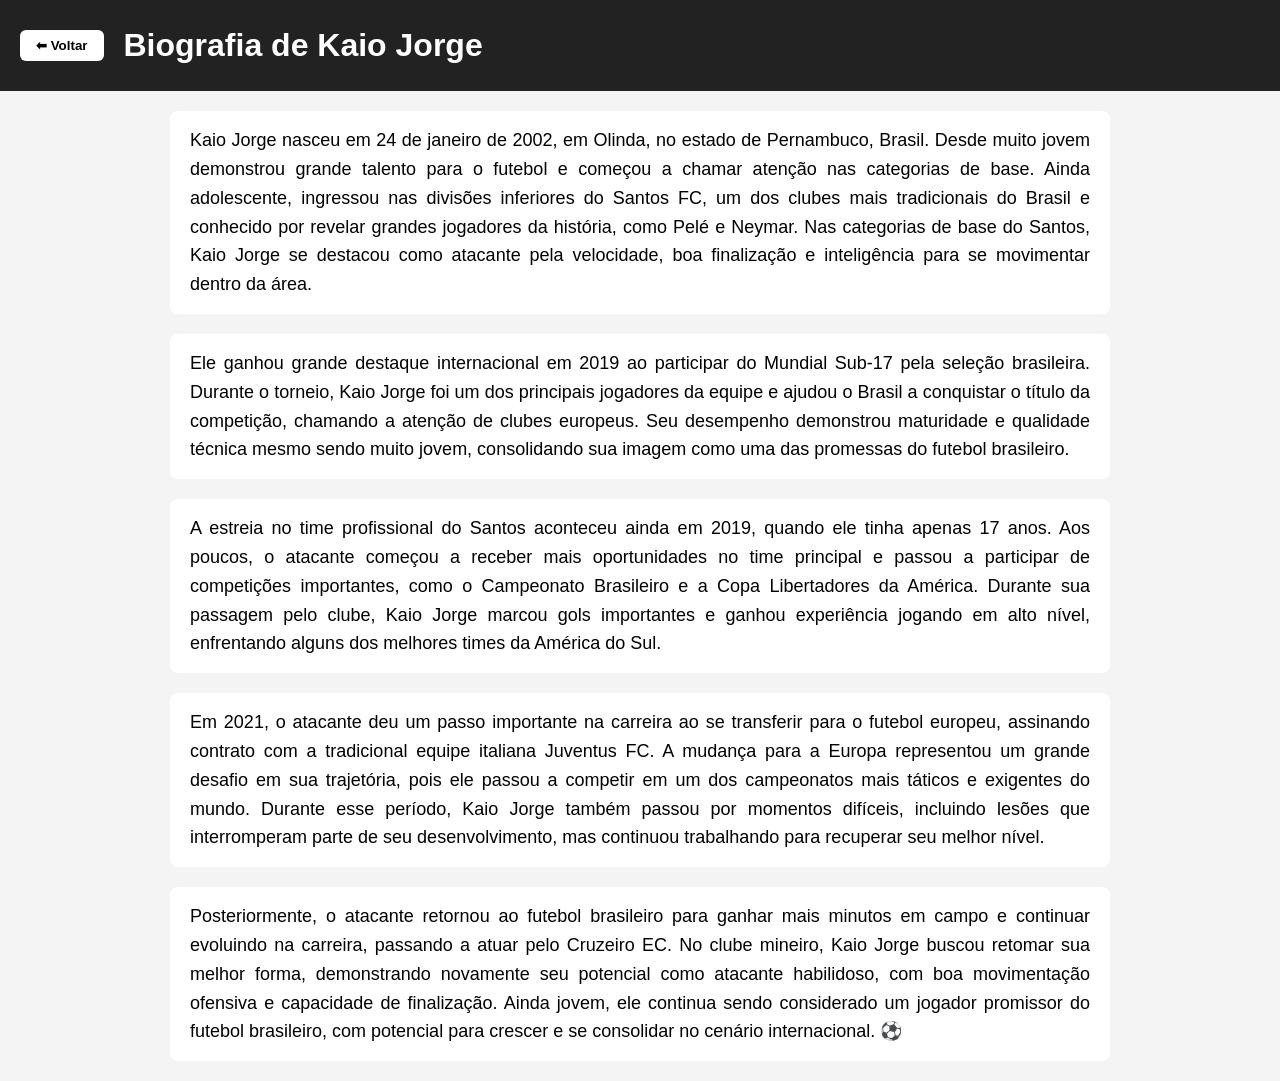
<file: site de noticias/kj.html>
<!DOCTYPE html>
<html lang="en">
<head>
    <meta charset="UTF-8">
    <meta name="viewport" content="width=device-width, initial-scale=1.0">
    <title> Kaio Jorge</title>
    <link rel="stylesheet" href="kj.css">
</head>
<body>
    <header><button class="voltar" onclick="history.back()">⬅ Voltar</button><h1>Biografia de Kaio Jorge</h1></header>
    <p>Kaio Jorge nasceu em 24 de janeiro de 2002, em Olinda, no estado de Pernambuco, Brasil. Desde muito jovem demonstrou grande talento para o futebol e começou a chamar atenção nas categorias de base. Ainda adolescente, ingressou nas divisões inferiores do Santos FC, um dos clubes mais tradicionais do Brasil e conhecido por revelar grandes jogadores da história, como Pelé e Neymar. Nas categorias de base do Santos, Kaio Jorge se destacou como atacante pela velocidade, boa finalização e inteligência para se movimentar dentro da área.</p><p>Ele ganhou grande destaque internacional em 2019 ao participar do Mundial Sub-17 pela seleção brasileira. Durante o torneio, Kaio Jorge foi um dos principais jogadores da equipe e ajudou o Brasil a conquistar o título da competição, chamando a atenção de clubes europeus. Seu desempenho demonstrou maturidade e qualidade técnica mesmo sendo muito jovem, consolidando sua imagem como uma das promessas do futebol brasileiro.</p><p>A estreia no time profissional do Santos aconteceu ainda em 2019, quando ele tinha apenas 17 anos. Aos poucos, o atacante começou a receber mais oportunidades no time principal e passou a participar de competições importantes, como o Campeonato Brasileiro e a Copa Libertadores da América. Durante sua passagem pelo clube, Kaio Jorge marcou gols importantes e ganhou experiência jogando em alto nível, enfrentando alguns dos melhores times da América do Sul.</p><p>Em 2021, o atacante deu um passo importante na carreira ao se transferir para o futebol europeu, assinando contrato com a tradicional equipe italiana Juventus FC. A mudança para a Europa representou um grande desafio em sua trajetória, pois ele passou a competir em um dos campeonatos mais táticos e exigentes do mundo. Durante esse período, Kaio Jorge também passou por momentos difíceis, incluindo lesões que interromperam parte de seu desenvolvimento, mas continuou trabalhando para recuperar seu melhor nível.</p><p>Posteriormente, o atacante retornou ao futebol brasileiro para ganhar mais minutos em campo e continuar evoluindo na carreira, passando a atuar pelo Cruzeiro EC. No clube mineiro, Kaio Jorge buscou retomar sua melhor forma, demonstrando novamente seu potencial como atacante habilidoso, com boa movimentação ofensiva e capacidade de finalização. Ainda jovem, ele continua sendo considerado um jogador promissor do futebol brasileiro, com potencial para crescer e se consolidar no cenário internacional. ⚽</p>
</body>
</html>
</file>
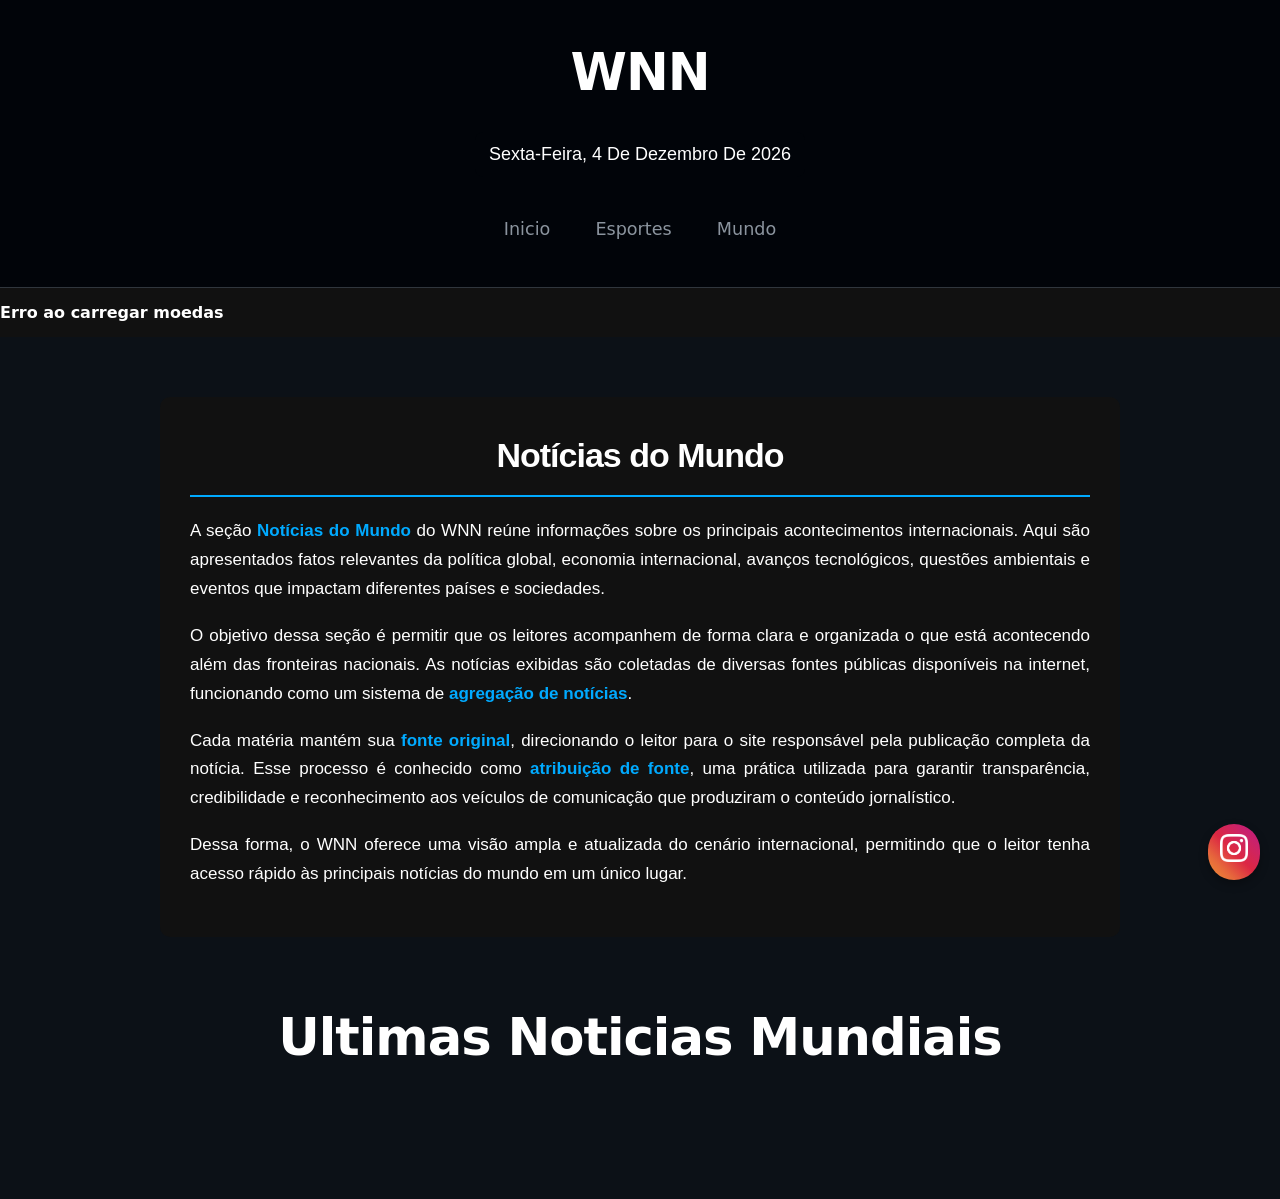
<file: site de noticias/mundo.html>
<!DOCTYPE html>
<html lang="pt-br">
<head>
<meta charset="UTF-8">
<meta name="viewport" content="width=device-width, initial-scale=1.0">
<link rel="stylesheet" href="mundo.css">
<title>WNN</title>
</head>

<body>

<header>

<h1>WNN</h1>

<p id="data"></p>

<script>
const hoje = new Date();

const dataFormatada = hoje.toLocaleDateString("pt-BR", {
weekday: "long",
day: "numeric",
month: "long",
year: "numeric"
});

document.getElementById("data").innerHTML = dataFormatada;
</script>

<nav>
<a href="index.html">Inicio</a>
<a href="esportes.html">Esportes</a>
<a href="mundo.html">Mundo</a>

</header>


<div class="carrossel">
<div class="ticker" id="cotacoes">
<span>Carregando moedas...</span>
</div>
</div>


<section class="descricao-mundo">

<h1>Notícias do Mundo</h1>

<p>
A seção <strong>Notícias do Mundo</strong> do WNN reúne informações sobre os
principais acontecimentos internacionais. Aqui são apresentados fatos relevantes
da política global, economia internacional, avanços tecnológicos, questões
ambientais e eventos que impactam diferentes países e sociedades.
</p>

<p>
O objetivo dessa seção é permitir que os leitores acompanhem de forma clara e
organizada o que está acontecendo além das fronteiras nacionais. As notícias
exibidas são coletadas de diversas fontes públicas disponíveis na internet,
funcionando como um sistema de <strong>agregação de notícias</strong>.
</p>

<p>
Cada matéria mantém sua <strong>fonte original</strong>, direcionando o leitor
para o site responsável pela publicação completa da notícia. Esse processo é
conhecido como <strong>atribuição de fonte</strong>, uma prática utilizada para
garantir transparência, credibilidade e reconhecimento aos veículos de
comunicação que produziram o conteúdo jornalístico.
</p>

<p>
Dessa forma, o WNN oferece uma visão ampla e atualizada do cenário internacional,
permitindo que o leitor tenha acesso rápido às principais notícias do mundo em
um único lugar.
</p>

</section>
<h1>Ultimas Noticias Mundiais</h1>
<div class="noticias-mundo" id="noticias-mundo"> 
   <script>
      async function carregarNoticiasMundo(){

const container = document.getElementById("noticias-mundo");
container.innerHTML = "<p>Carregando notícias...</p>";

const feeds = [
"https://g1.globo.com/rss/g1/mundo/",
"https://feeds.bbci.co.uk/portuguese/rss.xml",
"https://www.cnnbrasil.com.br/rss/"
];

let todasNoticias = [];

try{

const promessas = feeds.map(feed =>
fetch("https://api.allorigins.win/raw?url=" + encodeURIComponent(feed))
.then(res => res.text())
.catch(() => null)
);

const respostas = await Promise.all(promessas);

respostas.forEach(xmlString => {

if(!xmlString) return;

const parser = new DOMParser();
const xml = parser.parseFromString(xmlString,"text/xml");

const itens = xml.querySelectorAll("item");

itens.forEach(item => {

const titulo = item.querySelector("title")?.textContent;
const link = item.querySelector("link")?.textContent;
const descricao = item.querySelector("description")?.textContent
?.replace(/<[^>]*>/g,"")
?.substring(0,120);

if(titulo && link){

todasNoticias.push({
titulo,
link,
descricao
});

}

});

});

container.innerHTML = "";

todasNoticias.slice(0,20).forEach(noticia => {

const card = document.createElement("div");
card.className = "card-noticia";

card.innerHTML = `
<h3>${noticia.titulo}</h3>
<p>${noticia.descricao || "Clique para ler a notícia completa."}</p>
<a href="${noticia.link}" target="_blank">Ler mais</a>
`;

container.appendChild(card);

});

}catch(erro){

container.innerHTML = "<p>Erro ao carregar notícias.</p>";
console.error(erro);

}

}

carregarNoticiasMundo();
setInterval(carregarNoticiasMundo,1800000);
   </script>
</div>

<script>

/* MOEDAS */

async function atualizarCotacoes(){

try{

const resposta = await fetch("https://open.er-api.com/v6/latest/BRL")
const dados = await resposta.json()

const taxas = dados.rates

let html = ""

html += `<span>Dólar (USD): R$ ${(1/taxas.USD).toFixed(2)}</span>`
html += `<span>Euro (EUR): R$ ${(1/taxas.EUR).toFixed(2)}</span>`
html += `<span>Libra (GBP): R$ ${(1/taxas.GBP).toFixed(2)}</span>`
html += `<span>Iene (JPY): R$ ${(1/taxas.JPY).toFixed(2)}</span>`
html += `<span>Dólar Canadense (CAD): R$ ${(1/taxas.CAD).toFixed(2)}</span>`

document.getElementById("cotacoes").innerHTML = html + html

}catch{

document.getElementById("cotacoes").innerHTML =
"<span>Erro ao carregar moedas</span>"

}

}

atualizarCotacoes()
setInterval(atualizarCotacoes,60000)

</script>


<div class="ctt">
<a href="https://www.instagram.com/wnnfatos/" target="_blank">
<img src="insta.png" alt="Instagram" class="insta">
</a>
</div>

</body>
</html>
</file>
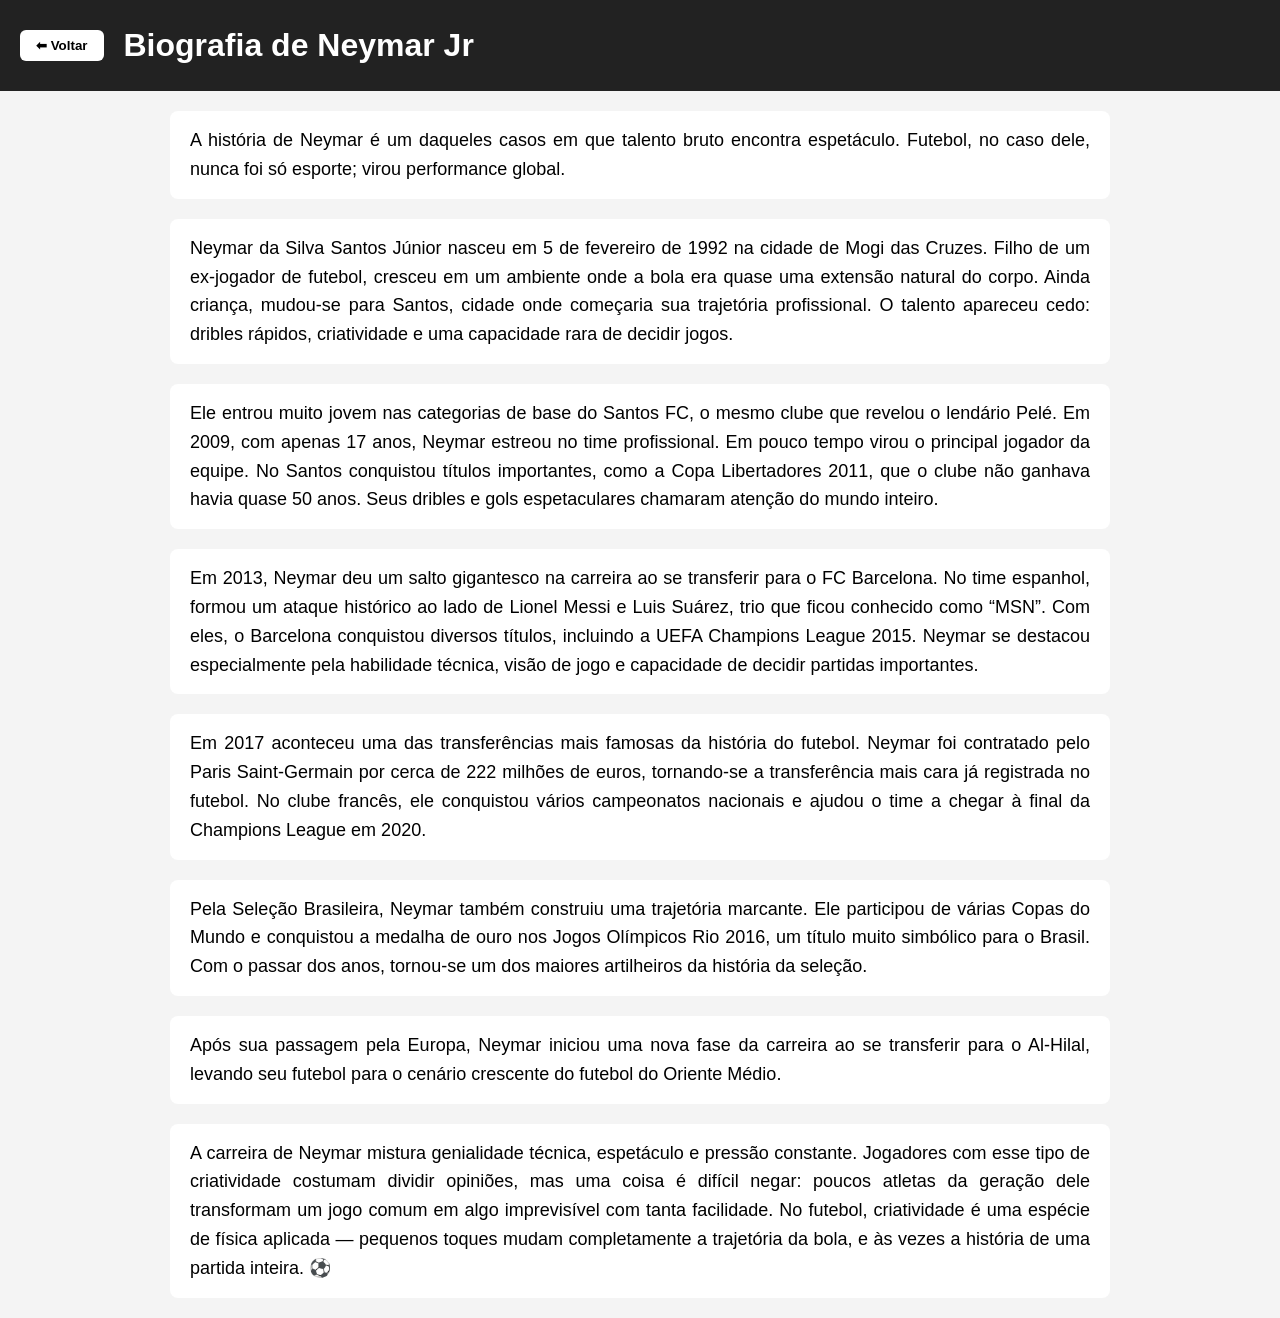
<file: site de noticias/njr.html>
<!DOCTYPE html>
<html lang="pt-br">
<head>
    <meta charset="UTF-8">
    <meta name="viewport" content="width=device-width, initial-scale=1.0">
    <title>Neymar Jr</title>
    <link rel="stylesheet" href="njr.css">
</head>
<body>
    <header>
        <button class="voltar" onclick="history.back()">⬅ Voltar</button>
        <h1>Biografia de Neymar Jr</h1>
    </header>
        <p>A história de Neymar é um daqueles casos em que talento bruto encontra espetáculo. Futebol, no caso dele, nunca foi só esporte; virou performance global.</p><p>Neymar da Silva Santos Júnior nasceu em 5 de fevereiro de 1992 na cidade de Mogi das Cruzes. Filho de um ex-jogador de futebol, cresceu em um ambiente onde a bola era quase uma extensão natural do corpo. Ainda criança, mudou-se para Santos, cidade onde começaria sua trajetória profissional. O talento apareceu cedo: dribles rápidos, criatividade e uma capacidade rara de decidir jogos.</p><p>Ele entrou muito jovem nas categorias de base do Santos FC, o mesmo clube que revelou o lendário Pelé. Em 2009, com apenas 17 anos, Neymar estreou no time profissional. Em pouco tempo virou o principal jogador da equipe. No Santos conquistou títulos importantes, como a Copa Libertadores 2011, que o clube não ganhava havia quase 50 anos. Seus dribles e gols espetaculares chamaram atenção do mundo inteiro.</p><p>Em 2013, Neymar deu um salto gigantesco na carreira ao se transferir para o FC Barcelona. No time espanhol, formou um ataque histórico ao lado de Lionel Messi e Luis Suárez, trio que ficou conhecido como “MSN”. Com eles, o Barcelona conquistou diversos títulos, incluindo a UEFA Champions League 2015. Neymar se destacou especialmente pela habilidade técnica, visão de jogo e capacidade de decidir partidas importantes.</p><p>Em 2017 aconteceu uma das transferências mais famosas da história do futebol. Neymar foi contratado pelo Paris Saint-Germain por cerca de 222 milhões de euros, tornando-se a transferência mais cara já registrada no futebol. No clube francês, ele conquistou vários campeonatos nacionais e ajudou o time a chegar à final da Champions League em 2020.</p><p>Pela Seleção Brasileira, Neymar também construiu uma trajetória marcante. Ele participou de várias Copas do Mundo e conquistou a medalha de ouro nos Jogos Olímpicos Rio 2016, um título muito simbólico para o Brasil. Com o passar dos anos, tornou-se um dos maiores artilheiros da história da seleção.</p><p>Após sua passagem pela Europa, Neymar iniciou uma nova fase da carreira ao se transferir para o Al-Hilal, levando seu futebol para o cenário crescente do futebol do Oriente Médio.</p><p>A carreira de Neymar mistura genialidade técnica, espetáculo e pressão constante. Jogadores com esse tipo de criatividade costumam dividir opiniões, mas uma coisa é difícil negar: poucos atletas da geração dele transformam um jogo comum em algo imprevisível com tanta facilidade. No futebol, criatividade é uma espécie de física aplicada — pequenos toques mudam completamente a trajetória da bola, e às vezes a história de uma partida inteira. ⚽</p>
</body>
</html>
</file>
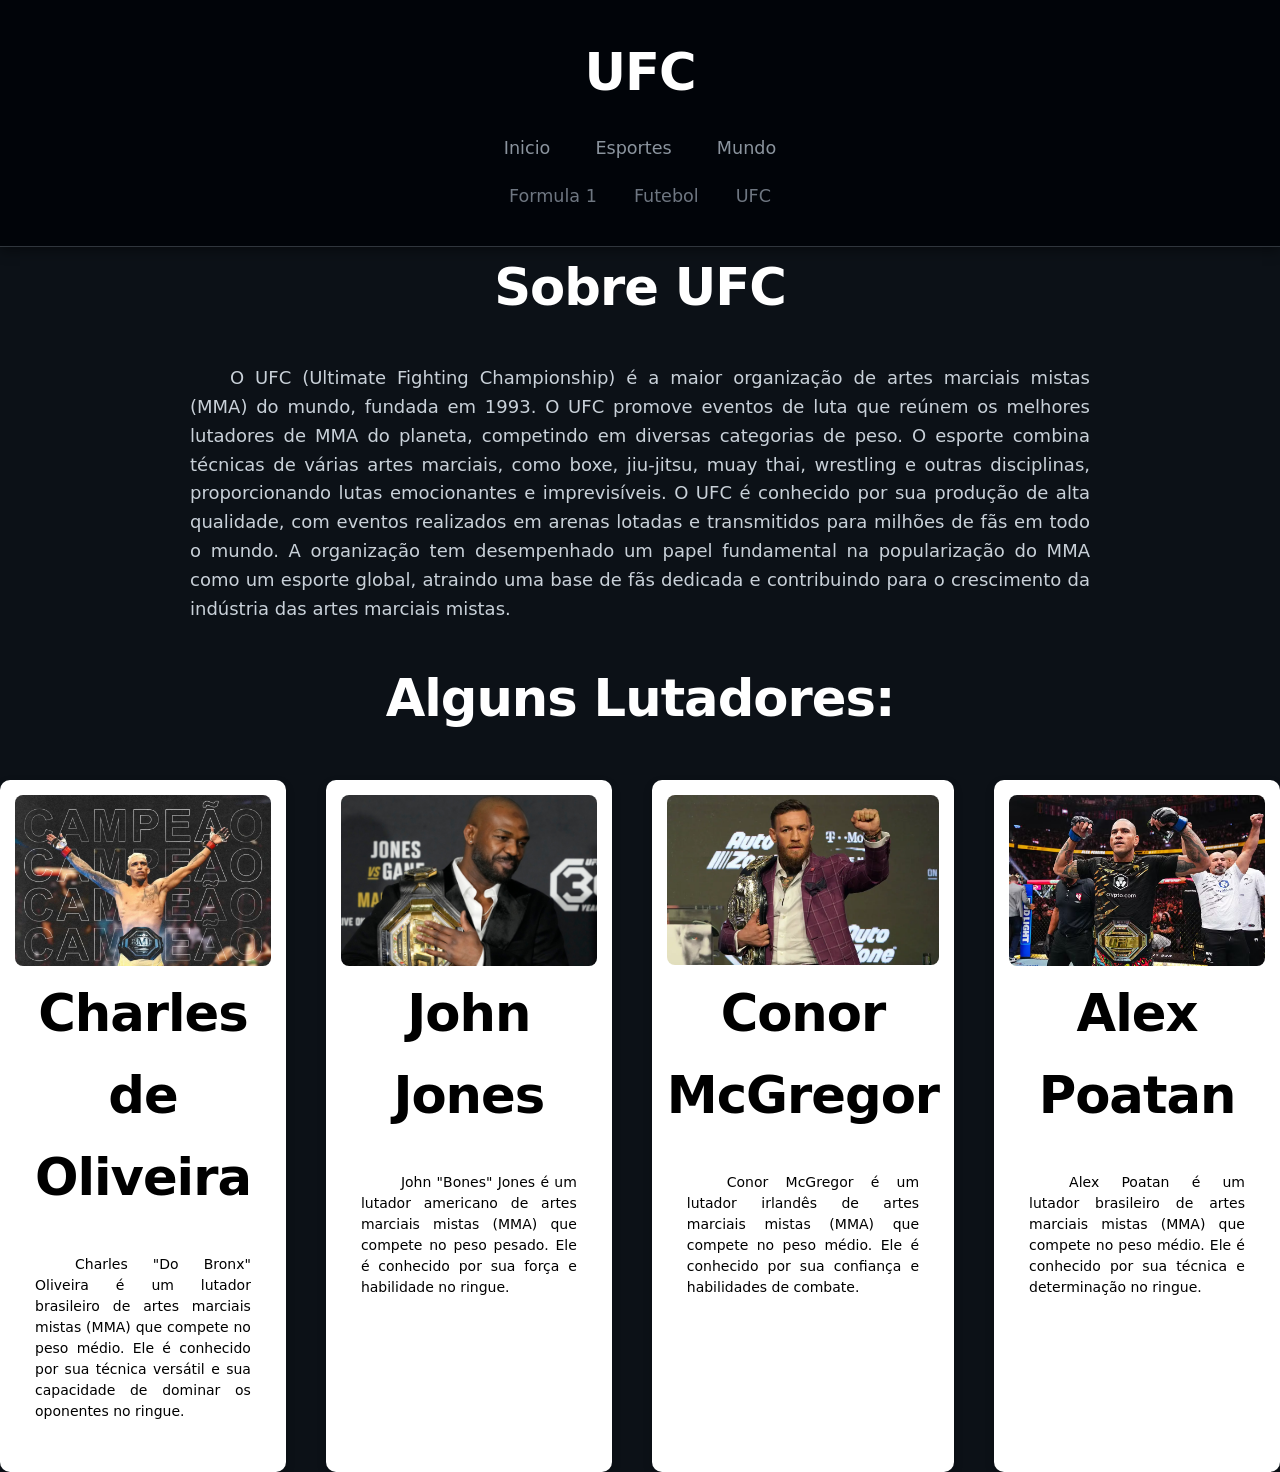
<file: site de noticias/ufc.html>
<!DOCTYPE html>
<html lang="pt-br">
<head>
    <meta charset="UTF-8">
    <meta name="viewport" content="width=device-width, initial-scale=1.0">
    <title>UFC</title>
    <link rel="stylesheet" href="ufc.css">
</head>
<body>
    <header>
        <h1>UFC</h1>
        <nav>
            <a href="index.html">Inicio</a>
            <a href="esportes.html">Esportes</a>
            <a href="mundo.html">Mundo</a>
        </nav>

        <nav class="sub-nav">
            <a href="f1.html" class="sub-link">Formula 1</a>
            <a href="fut.html" class="sub-link">Futebol</a>
            <a href="ufc.html" class="sub-link">UFC</a>
        </nav>
    </header>
    <h1 class="center">Sobre UFC</h1>
    <p>O UFC (Ultimate Fighting Championship) é a maior organização de artes marciais mistas (MMA) do mundo, fundada em 1993. O UFC promove eventos de luta que reúnem os melhores lutadores de MMA do planeta, competindo em diversas categorias de peso. O esporte combina técnicas de várias artes marciais, como boxe, jiu-jitsu, muay thai, wrestling e outras disciplinas, proporcionando lutas emocionantes e imprevisíveis. O UFC é conhecido por sua produção de alta qualidade, com eventos realizados em arenas lotadas e transmitidos para milhões de fãs em todo o mundo. A organização tem desempenhado um papel fundamental na popularização do MMA como um esporte global, atraindo uma base de fãs dedicada e contribuindo para o crescimento da indústria das artes marciais mistas.</p>  

    
    <h1 class="center">Alguns Lutadores:</h1>
    <div class="lutadores">
           <div class="cdb">
        <a href="cdb.html" ><img src="cdb.webp" alt="Charles DuBronx"></a>
        <h1 class="h1">Charles de Oliveira</h1>
        <p>Charles "Do Bronx" Oliveira é um lutador brasileiro de artes marciais mistas (MMA) que compete no peso médio. Ele é conhecido por sua técnica versátil e sua capacidade de dominar os oponentes no ringue.</p>
    </div>
    <div class="cdb">
        <a href="lutador2.html"><img src="jj.jpg" alt="John Jones"></a>
        <h1 class="h1">John Jones</h1>
        <p>John "Bones" Jones é um lutador americano de artes marciais mistas (MMA) que compete no peso pesado. Ele é conhecido por sua força e habilidade no ringue.</p>
    </div>
    <div class="cdb">
        <a href="lutador3.html"><img src="Conor-McGregor.webp" alt="Conor McGregor"></a>
        <h1 class="h1">Conor McGregor</h1>
        <p>Conor McGregor é um lutador irlandês de artes marciais mistas (MMA) que compete no peso médio. Ele é conhecido por sua confiança e habilidades de combate.</p>
    </div>
    <div class="cdb">
        <a href="lutador4.html"> <img src="poatan.avif" alt="Alex Poatan"> </a>
        <h1 class="h1">Alex Poatan</h1>
        <p>Alex Poatan é um lutador brasileiro de artes marciais mistas (MMA) que compete no peso médio. Ele é conhecido por sua técnica e determinação no ringue.</p>
    </div>
 
    </div>
</body>
</html>
</file>
<file: site de noticias/style.css>
/* esportes.css - versão bonita, moderna e clean dark mode 2026 */

:root {
  --bg: #0c1117;              /* cinza-escuro suave, confortável */
  --card-bg: #161b22;
  --text: #c9d1d9;
  --text-sec: #8b949e;
  --border: #30363d;
  --primary: #f85149;         /* vermelho vivo bonito para hover/chamadas */
  --gray: #6e7681;
  --accent-fut: #39d353;      /* verde futebol */
  --accent-ufc: #f0883e;      /* laranja UFC */
  --accent-f1: #58a6ff;       /* azul F1 */
}

body {
  background: var(--bg);
  color: var(--text);
  font-family: system-ui, -apple-system, BlinkMacSystemFont, sans-serif;
  line-height: 1.6;
  margin: 0;
  font-size: 1rem;
}

header {
  background: #010409;
  padding: 32px 0 24px;
  border-bottom: 1px solid var(--border);
  text-align: center;
  box-shadow: 0 4px 12px rgba(0,0,0,0.4);
}

h1 {
  margin: 0;
  font-size: 3.2rem;
  font-weight: 800;
  color: #fff;
  letter-spacing: -1px;
  text-align: center;
}

#data {
    font-family: Arial, sans-serif;
    font-size: 18px;
    text-transform: capitalize;
    color: white;
    background-color: #010409;
    padding: 8px 14px;
    border-radius: 8px;
    display: inline-block;
}

nav {
  margin: 20px 0;
}

nav a {
  color: #8b949e;
  text-decoration: none;
  margin: 0 20px;
  font-weight: 500;
  font-size: 1.1rem;
  transition: color 0.2s;
}

nav a:hover {
  color: #fff;
}

.sub-nav {
  margin: 12px 0;
  font-size: 0.98rem;
}

.sub-nav .sub-link {
  color: #6e7681;
  margin: 0 16px;
}

.sub-nav .sub-link:hover {
  color: var(--primary);
}
/* CARROSSEL */

.carrossel{
width:100%;
overflow:hidden;
background:#111;
color:white;
padding:12px 0;
}

.ticker{
display:flex;
gap:40px;
white-space:nowrap;
animation:rolar 23s linear infinite;
}

.ticker span{
font-weight:bold;
font-size:16px;
}

@keyframes rolar{
from{transform:translateX(100%)}
to{transform:translateX(-100%)}
}

.sobre-wnn{
max-width: 900px;
margin: 60px auto;
padding: 30px;
background: #111;
color: #fff;
border-radius: 10px;
line-height: 1.7;
font-family: Arial, Helvetica, sans-serif;
}

.sobre-wnn h1{
font-size: 32px;
margin-bottom: 20px;
text-align: center;
border-bottom: 2px solid #00aaff;
padding-bottom: 10px;
}

.sobre-wnn p{
font-size: 17px;
margin-bottom: 18px;
text-align: justify;
}

.sobre-wnn strong{
color: #00aaff;
}

.ctt{
position: fixed;
bottom: 20px;
right: 20px;
background: linear-gradient(
45deg,
#f09433,
#e6683c,
#dc2743,
#cc2366,
#bc1888
);
color: white;
padding: 10px 12px;
border-radius: 50px;
display: flex;
align-items: center;
cursor: pointer;
box-shadow: 0 4px 10px rgba(0,0,0,0.3);
}

.insta{
width: 28px;
height: 28px;
}

.noticias-mundo{
display:grid;
grid-template-columns:repeat(auto-fit,minmax(260px,1fr));
gap:20px;
max-width:1200px;
margin:40px auto;
padding:20px;
}

.card-noticia{
background:#111;
color:white;
padding:18px;
border-radius:10px;
transition:0.3s;
font-family:Arial, Helvetica, sans-serif;
}

.card-noticia:hover{
transform:translateY(-5px);
}

.card-noticia h3{
font-size:18px;
margin-bottom:10px;
}

.card-noticia p{
font-size:15px;
margin-bottom:12px;
line-height:1.5;
}

.card-noticia a{
text-decoration:none;
color:#00aaff;
font-weight:bold;
}
</file>
<file: site de noticias/cr7.css>
body{
    font-family: Arial, sans-serif;
    margin: 0;
    background-color: #f4f4f4;
    line-height: 1.6;
}

/* Cabeçalho */
header{
    background-color: #222;
    color: white;
    padding: 20px;
    display: flex;
    align-items: center;
    gap: 20px;
}

/* Título */
header h1{
    margin: 0;
}

/* Botão voltar */
.voltar{
    padding: 8px 16px;
    background-color: white;
    color: black;
    border: none;
    border-radius: 6px;
    cursor: pointer;
    font-weight: bold;
}

.voltar:hover{
    background-color: #ddd;
}

/* Parágrafos */
p{
    max-width: 900px;
    margin: 20px auto;
    font-size: 18px;
    text-align: justify;
    background-color: white;
    padding: 15px 20px;
    border-radius: 8px;
}
</file>
<file: site de noticias/esportes.css>
/* esportes.css - versão bonita, moderna e clean dark mode 2026 */

:root {
  --bg: #0c1117;              /* cinza-escuro suave, confortável */
  --card-bg: #161b22;
  --text: #c9d1d9;
  --text-sec: #8b949e;
  --border: #30363d;
  --primary: #f85149;         /* vermelho vivo bonito para hover/chamadas */
  --gray: #6e7681;
  --accent-fut: #39d353;      /* verde futebol */
  --accent-ufc: #f0883e;      /* laranja UFC */
  --accent-f1: #58a6ff;       /* azul F1 */
}

body {
  background: var(--bg);
  color: var(--text);
  font-family: system-ui, -apple-system, BlinkMacSystemFont, sans-serif;
  line-height: 1.6;
  margin: 0;
  font-size: 1rem;
}

header {
  background: #010409;
  padding: 32px 0 24px;
  border-bottom: 1px solid var(--border);
  text-align: center;
  box-shadow: 0 4px 12px rgba(0,0,0,0.4);
}

h1 {
  margin: 0;
  font-size: 3.2rem;
  font-weight: 800;
  color: #fff;
  letter-spacing: -1px;
}

.sobre-esportes{
    max-width: 900px;
    margin: 60px auto;
    padding: 30px;
    background: #111;
    color: #fff;
    border-radius: 10px;
    line-height: 1.7;
    font-family: Arial, Helvetica, sans-serif;
}

.sobre-esportes h1{
    font-size: 32px;
    margin-bottom: 20px;
    text-align: center;
    border-bottom: 2px solid #00aaff;
    padding-bottom: 10px;
}

.sobre-esportes p{
    font-size: 17px;
    margin-bottom: 18px;
    text-align: justify;
}

.sobre-esportes strong{
    color: #00aaff;
}

nav {
  margin: 20px 0;
}

nav a {
  color: #8b949e;
  text-decoration: none;
  margin: 0 20px;
  font-weight: 500;
  font-size: 1.1rem;
  transition: color 0.2s;
}

nav a:hover {
  color: #fff;
}

.sub-nav {
  margin: 12px 0;
  font-size: 0.98rem;
}

.sub-nav .sub-link {
  color: #6e7681;
  margin: 0 16px;
}

.sub-nav .sub-link:hover {
  color: var(--primary);
}

.container {
  max-width: 1280px;          /* mais largo pra ficar bonito em desktop */
  margin: 0 auto;
  padding: 0 24px;
}

.h2 {
  display: block;
  margin: 64px 0 32px;
  font-size: 2.2rem;
  font-weight: 700;
  color: #fff;
  text-decoration: none;
  padding-bottom: 12px;
  border-bottom: 3px solid;
  transition: color 0.2s;
}

.h2[href*="Fut"] { border-bottom-color: var(--accent-fut); }
.h2[href*="UFC"] { border-bottom-color: var(--accent-ufc); }
.h2[href*="f1"]  { border-bottom-color: var(--accent-f1);  }

.h2:hover {
  color: var(--primary);
}

.section {
  background: var(--card-bg);
  border: 1px solid var(--border);
  border-radius: 12px;
  padding: 8px 0;             /* espaço interno sutil */
  margin-bottom: 64px;
  box-shadow: 0 6px 24px rgba(0,0,0,0.3);
}

.news-item {
  padding: 28px 32px;
  border-bottom: 1px solid var(--border);
  transition: background 0.2s ease;
}

.news-item:last-child {
  border-bottom: none;
}

.news-item:hover {
  background: #1f2937;
}

.news-item h3 {
  margin: 0 0 12px;
  font-size: 1.42rem;
  font-weight: 700;
  line-height: 1.35;
  color: #fff;
}

.news-item h3 a {
  color: inherit;
  text-decoration: none;
}

.news-item h3 a:hover {
  color: var(--primary);
  text-decoration: underline;
}

.news-item p {
  margin: 0 0 14px;
  font-size: 1.05rem;
  color: var(--text-sec);
}

.source {
  font-size: 0.92rem;
  color: var(--gray);
  margin-top: 10px;
  display: block;
}

footer {
  background: #010409;
  text-align: center;
  padding: 60px 24px;
  color: #6e7681;
  font-size: 0.95rem;
  border-top: 1px solid var(--border);
  margin-top: 80px;
}

footer p {
  margin: 0;
}

/* Responsivo */
@media (max-width: 768px) {
  h1 { font-size: 2.6rem; }
  .h2 { font-size: 1.9rem; margin: 48px 0 28px; }
  .news-item { padding: 24px 28px; }
  nav a { margin: 0 14px; font-size: 1rem; }
  .container { padding: 0 16px; }
}

footer{
background:#111;
color:white;
margin-top:40px;
}

.footer-container{
display:flex;
justify-content:space-between;
flex-wrap:wrap;
padding:40px 20px;
gap:40px;
}

.footer-logo{
max-width:320px;
display:flex;
flex-direction:column;
gap:10px;
}

.footer-logo img{
width:120px;
height:auto;
}

.footer-logo p{
color:#ccc;
font-size:14px;
line-height:1.5;
}

.footer-links,
.footer-social{
display:flex;
flex-direction:column;
}

.footer-links a,
.footer-social a{
color:#ddd;
text-decoration:none;
margin:5px 0;
transition:0.3s;
}

.footer-links a:hover,
.footer-social a:hover{
color:#ff3b3b;
}

.footer-copy{
text-align:center;
padding:15px;
background:#000;
font-size:14px;
}

.ctt{
position: fixed;
bottom: 20px;
right: 20px;
background: linear-gradient(
45deg,
#f09433,
#e6683c,
#dc2743,
#cc2366,
#bc1888
);
color: white;
padding: 10px 12px;
border-radius: 50px;
display: flex;
align-items: center;
cursor: pointer;
box-shadow: 0 4px 10px rgba(0,0,0,0.3);
}

.insta{
width: 28px;
height: 28px;
}
</file>
<file: site de noticias/f1.css>
/* esportes.css - versão bonita, moderna e clean dark mode 2026 */

:root {
  --bg: #0c1117;              /* cinza-escuro suave, confortável */
  --card-bg: #161b22;
  --text: #c9d1d9;
  --text-sec: #8b949e;
  --border: #30363d;
  --primary: #f85149;         /* vermelho vivo bonito para hover/chamadas */
  --gray: #6e7681;
  --accent-fut: #39d353;      /* verde futebol */
  --accent-ufc: #f0883e;      /* laranja UFC */
  --accent-f1: #58a6ff;       /* azul F1 */
}

body {
  background: var(--bg);
  color: var(--text);
  font-family: system-ui, -apple-system, BlinkMacSystemFont, sans-serif;
  line-height: 1.6;
  margin: 0;
  font-size: 1rem;
}

header {
  background: #010409;
  padding: 32px 0 24px;
  border-bottom: 1px solid var(--border);
  text-align: center;
  box-shadow: 0 4px 12px rgba(0,0,0,0.4);
}

h1 {
  margin: 0;
  font-size: 3.2rem;
  font-weight: 800;
  color: #fff;
  letter-spacing: -1px;
  text-align: center;
}

#data {
    font-family: Arial, sans-serif;
    font-size: 18px;
    text-transform: capitalize;
    color: white;
    background-color: #010409;
    padding: 8px 14px;
    border-radius: 8px;
    display: inline-block;
}

nav {
  margin: 20px 0;
}

nav a {
  color: #8b949e;
  text-decoration: none;
  margin: 0 20px;
  font-weight: 500;
  font-size: 1.1rem;
  transition: color 0.2s;
}

nav a:hover {
  color: #fff;
}

.sub-nav {
  margin: 12px 0;
  font-size: 0.98rem;
}

.sub-nav .sub-link {
  color: #6e7681;
  margin: 0 16px;
}

.sub-nav .sub-link:hover {
  color: var(--primary);
}

/* CARROSSEL */

.carrossel{
width:100%;
overflow:hidden;
background:#111;
color:white;
padding:12px 0;
}

.ticker{
display:flex;
gap:40px;
white-space:nowrap;
animation:rolar 23s linear infinite;
}

.ticker span{
font-weight:bold;
font-size:16px;
}

.descricao-mundo{
max-width:900px;
margin:60px auto;
padding:30px;
background:#111;
color:#fff;
border-radius:10px;
font-family:Arial, Helvetica, sans-serif;
line-height:1.7;
}

.descricao-mundo h1{
text-align:center;
font-size:34px;
margin-bottom:20px;
border-bottom:2px solid #00aaff;
padding-bottom:10px;
}

.descricao-mundo p{
font-size:17px;
margin-bottom:18px;
text-align:justify;
}

.descricao-mundo strong{
color:#00aaff;
}

p{
    max-width: 900px;
    margin: 20px auto;
    font-size: 18px;
    text-align: justify;
    text-indent: 40px;
    padding: 15px 20px;
    border-radius: 8px;
}

@keyframes rolar{
from{transform:translateX(100%)}
to{transform:translateX(-100%)}
}


.noticias-mundo {
  display: grid;
  grid-template-columns: repeat(auto-fit, minmax(280px, 1fr));
  gap: 20px;
  max-width: 1200px;
  margin: 40px auto;
  padding: 0 20px;
}

.noticias-mundo h1 {
  text-align: center;
  margin-bottom: 30px;
  color: #58a6ff;
}

.card-noticia {
  background: #111;
  color: #fff;
  padding: 20px;
  border-radius: 10px;
  transition: transform 0.3s;
  font-family: Arial, Helvetica, sans-serif;
  display: flex;
  flex-direction: column;
  justify-content: space-between; /* mantém os cards com altura uniforme */
  min-height: 280px; /* altura mínima para uniformidade */
}

.card-noticia:hover {
  transform: translateY(-5px);
}

.card-noticia h3 {
  font-size: 18px;
  margin-bottom: 12px;
  line-height: 1.4;
}

.card-noticia p {
  font-size: 15px;
  line-height: 1.5;
  flex-grow: 1; /* ocupa o espaço disponível para alinhar o link no final */
  margin-bottom: 15px;
}

.card-noticia a {
  text-decoration: none;
  color: #00aaff;
  font-weight: bold;
  align-self: flex-start;
}
</file>
<file: site de noticias/fut.css>
/* esportes.css - versão bonita, moderna e clean dark mode 2026 */

:root {
  --bg: #0c1117;              /* cinza-escuro suave, confortável */
  --card-bg: #161b22;
  --text: #c9d1d9;
  --text-sec: #8b949e;
  --border: #30363d;
  --primary: #f85149;         /* vermelho vivo bonito para hover/chamadas */
  --gray: #6e7681;
  --accent-fut: #39d353;      /* verde futebol */
  --accent-ufc: #f0883e;      /* laranja UFC */
  --accent-f1: #58a6ff;       /* azul F1 */
}

body {
  background: var(--bg);
  color: var(--text);
  font-family: system-ui, -apple-system, BlinkMacSystemFont, sans-serif;
  line-height: 1.6;
  margin: 0;
  font-size: 1rem;
}

header {
  background: #010409;
  padding: 32px 0 24px;
  border-bottom: 1px solid var(--border);
  text-align: center;
  box-shadow: 0 4px 12px rgba(0,0,0,0.4);
}

.h1 {
  margin: 0;

  font-weight: 800;
  color: black;
  letter-spacing: -1px;
  text-align: center;
}

#data {
    font-family: Arial, sans-serif;
    font-size: 18px;
    text-transform: capitalize;
    color: white;
    background-color: #010409;
    padding: 8px 14px;
    border-radius: 8px;
    display: inline-block;
}

nav {
  margin: 20px 0;
}

nav a {
  color: #8b949e;
  text-decoration: none;
  margin: 0 20px;
  font-weight: 500;
  font-size: 1.1rem;
  transition: color 0.2s;
}

nav a:hover {
  color: #fff;
}

.sub-nav {
  margin: 12px 0;
  font-size: 0.98rem;
}

.sub-nav .sub-link {
  color: #6e7681;
  margin: 0 16px;
}

.sub-nav .sub-link:hover {
  color: var(--primary);
}

.titulo{
    text-align: center;
    margin-left: 20px;
    margin-right: 20px;
}

.text{
padding:15px;
line-height:1.6;
overflow:auto;
}

.fut{
float:right;
width:320px;
top: 0%;
margin:10px 0 10px 20px;
border-radius:8px;
}

.Jogadores{
display:flex;
flex-wrap:nowrap;
gap:30px;
overflow-x:auto;
overflow-y:hidden;
padding:20px;
}

.cdb{
min-width:280px;
background:white;
border-radius:10px;
padding:15px;
box-shadow:0 4px 10px rgba(0,0,0,0.2);
}

.cdb img{
width:100%;
border-radius:8px;
}

.titulo{
margin-left:20px;
}

 .Jogadores p{
    color: black;
}
h1 {
  margin: 0;
  font-size: 3.2rem;
  font-weight: 800;
  color: #fff;
  letter-spacing: -1px;
}
</file>
<file: site de noticias/kj.css>
body{
    font-family: Arial, sans-serif;
    margin: 0;
    background-color: #f4f4f4;
    line-height: 1.6;
}

/* Cabeçalho */
header{
    background-color: #222;
    color: white;
    padding: 20px;
    display: flex;
    align-items: center;
    gap: 20px;
}

/* Título */
header h1{
    margin: 0;
}

/* Botão voltar */
.voltar{
    padding: 8px 16px;
    background-color: white;
    color: black;
    border: none;
    border-radius: 6px;
    cursor: pointer;
    font-weight: bold;
}

.voltar:hover{
    background-color: #ddd;
}

/* Parágrafos */
p{
    max-width: 900px;
    margin: 20px auto;
    font-size: 18px;
    text-align: justify;
    background-color: white;
    padding: 15px 20px;
    border-radius: 8px;
}
</file>
<file: site de noticias/mundo.css>
/* esportes.css - versão bonita, moderna e clean dark mode 2026 */

:root {
  --bg: #0c1117;              /* cinza-escuro suave, confortável */
  --card-bg: #161b22;
  --text: #c9d1d9;
  --text-sec: #8b949e;
  --border: #30363d;
  --primary: #f85149;         /* vermelho vivo bonito para hover/chamadas */
  --gray: #6e7681;
  --accent-fut: #39d353;      /* verde futebol */
  --accent-ufc: #f0883e;      /* laranja UFC */
  --accent-f1: #58a6ff;       /* azul F1 */
}

body {
  background: var(--bg);
  color: var(--text);
  font-family: system-ui, -apple-system, BlinkMacSystemFont, sans-serif;
  line-height: 1.6;
  margin: 0;
  font-size: 1rem;
}

header {
  background: #010409;
  padding: 32px 0 24px;
  border-bottom: 1px solid var(--border);
  text-align: center;
  box-shadow: 0 4px 12px rgba(0,0,0,0.4);
}

h1 {
  margin: 0;
  font-size: 3.2rem;
  font-weight: 800;
  color: #fff;
  letter-spacing: -1px;
  text-align: center;
}

#data {
    font-family: Arial, sans-serif;
    font-size: 18px;
    text-transform: capitalize;
    color: white;
    background-color: #010409;
    padding: 8px 14px;
    border-radius: 8px;
    display: inline-block;
}

nav {
  margin: 20px 0;
}

nav a {
  color: #8b949e;
  text-decoration: none;
  margin: 0 20px;
  font-weight: 500;
  font-size: 1.1rem;
  transition: color 0.2s;
}

nav a:hover {
  color: #fff;
}

.sub-nav {
  margin: 12px 0;
  font-size: 0.98rem;
}

.sub-nav .sub-link {
  color: #6e7681;
  margin: 0 16px;
}

.sub-nav .sub-link:hover {
  color: var(--primary);
}

/* CARROSSEL */

.carrossel{
width:100%;
overflow:hidden;
background:#111;
color:white;
padding:12px 0;
}

.ticker{
display:flex;
gap:40px;
white-space:nowrap;
animation:rolar 23s linear infinite;
}

.ticker span{
font-weight:bold;
font-size:16px;
}

.descricao-mundo{
max-width:900px;
margin:60px auto;
padding:30px;
background:#111;
color:#fff;
border-radius:10px;
font-family:Arial, Helvetica, sans-serif;
line-height:1.7;
}

.descricao-mundo h1{
text-align:center;
font-size:34px;
margin-bottom:20px;
border-bottom:2px solid #00aaff;
padding-bottom:10px;
}

.descricao-mundo p{
font-size:17px;
margin-bottom:18px;
text-align:justify;
}

.descricao-mundo strong{
color:#00aaff;
}

@keyframes rolar{
from{transform:translateX(100%)}
to{transform:translateX(-100%)}
}

.ctt{
position: fixed;
bottom: 20px;
right: 20px;
background: linear-gradient(
45deg,
#f09433,
#e6683c,
#dc2743,
#cc2366,
#bc1888
);
color: white;
padding: 10px 12px;
border-radius: 50px;
display: flex;
align-items: center;
cursor: pointer;
box-shadow: 0 4px 10px rgba(0,0,0,0.3);
}

.insta{
width: 28px;
height: 28px;
}

.noticias-mundo {
  display: grid;
  grid-template-columns: repeat(auto-fit, minmax(260px,1fr));
  gap: 20px;
  max-width: 1200px;
  margin: 40px auto;
  padding: 20px;
}

.noticias-mundo h1 {
  text-align: center;
  margin-bottom: 20px;
  color: #58a6ff;
}

.card-noticia {
  background: #111;
  color: white;
  padding: 18px;
  border-radius: 10px;
  transition: 0.3s;
  font-family: Arial, Helvetica, sans-serif;
}

.card-noticia:hover {
  transform: translateY(-5px);
}

.card-noticia h3 {
  font-size: 18px;
  margin-bottom: 10px;
}

.card-noticia p {
  font-size: 15px;
  margin-bottom: 12px;
  line-height: 1.5;
}

.card-noticia a {
  text-decoration: none;
  color: #00aaff;
  font-weight: bold;
}
</file>
<file: site de noticias/njr.css>
body{
    font-family: Arial, sans-serif;
    margin: 0;
    background-color: #f4f4f4;
    line-height: 1.6;
}

/* Cabeçalho */
header{
    background-color: #222;
    color: white;
    padding: 20px;
    display: flex;
    align-items: center;
    gap: 20px;
}

/* Título */
header h1{
    margin: 0;
}

/* Botão voltar */
.voltar{
    padding: 8px 16px;
    background-color: white;
    color: black;
    border: none;
    border-radius: 6px;
    cursor: pointer;
    font-weight: bold;
}

.voltar:hover{
    background-color: #ddd;
}

/* Parágrafos */
p{
    max-width: 900px;
    margin: 20px auto;
    font-size: 18px;
    text-align: justify;
    background-color: white;
    padding: 15px 20px;
    border-radius: 8px;
}
</file>
<file: site de noticias/ufc.css>
/* esportes.css - versão bonita, moderna e clean dark mode 2026 */

:root {
  --bg: #0c1117;              /* cinza-escuro suave, confortável */
  --card-bg: #161b22;
  --text: #c9d1d9;
  --text-sec: #8b949e;
  --border: #30363d;
  --primary: #f85149;         /* vermelho vivo bonito para hover/chamadas */
  --gray: #6e7681;
  --accent-fut: #39d353;      /* verde futebol */
  --accent-ufc: #f0883e;      /* laranja UFC */
  --accent-f1: #58a6ff;       /* azul F1 */
}

body {
  background: var(--bg);
  color: var(--text);
  font-family: system-ui, -apple-system, BlinkMacSystemFont, sans-serif;
  line-height: 1.6;
  margin: 0;
  font-size: 1rem;
}

header {
  background: #010409;
  padding: 32px 0 24px;
  border-bottom: 1px solid var(--border);
  text-align: center;
  box-shadow: 0 4px 12px rgba(0,0,0,0.4);
}

.h1 {

  color: black;
}

h1 {
  margin: 0;
  font-size: 3.2rem;
  font-weight: 800;
  color: #fff;
  letter-spacing: -1px;
  text-align: center;
}

nav {
  margin: 20px 0;
}

nav a {
  color: #8b949e;
  text-decoration: none;
  margin: 0 20px;
  font-weight: 500;
  font-size: 1.1rem;
  transition: color 0.2s;
}

nav a:hover {
  color: #fff;
}

.sub-nav {
  margin: 12px 0;
  font-size: 0.98rem;
}

.sub-nav .sub-link {
  color: #6e7681;
  margin: 0 16px;
}

.sub-nav .sub-link:hover {
  color: var(--primary);
}


.cabeçario-do-site {
    max-width: 500px;
    position: absolute;
    right: 60px;
    top: 50%;
    transform: translateY(-50%);
    transition: transform 0.3s ease;
}

.cabeçario-do-site:hover {
    transform: translateY(-60%) scale(1.1);
}

.center {
    text-align: center;

}

p{
    max-width: 900px;
    margin: 20px auto;
    font-size: 18px;
    text-align: justify;
    text-indent: 40px;
    padding: 15px 20px;
    border-radius: 8px;
}

.lutadores{
    display: flex;
    justify-content: center;
    gap: 40px;
    color: black;
    margin-top: 40px;
}

.cdb, .jj{
    width: 280px;
    background-color: white;
    border-radius: 10px;
    color: black;
    padding: 15px;
    text-align: center;
    box-shadow: 0 4px 10px rgba(0,0,0,0.2);
}

.cdb img, .jj img{
    width: 100%;
    border-radius: 8px;
}

.cdb h2, .jj h2{
    margin-top: 10px;
}

.cdb p, .jj p{
    font-size: 14px;
    line-height: 1.5;
}

.cdb:hover, .jj:hover{
    transform: scale(1.05);
    transition: 0.3s;
}
</file>
